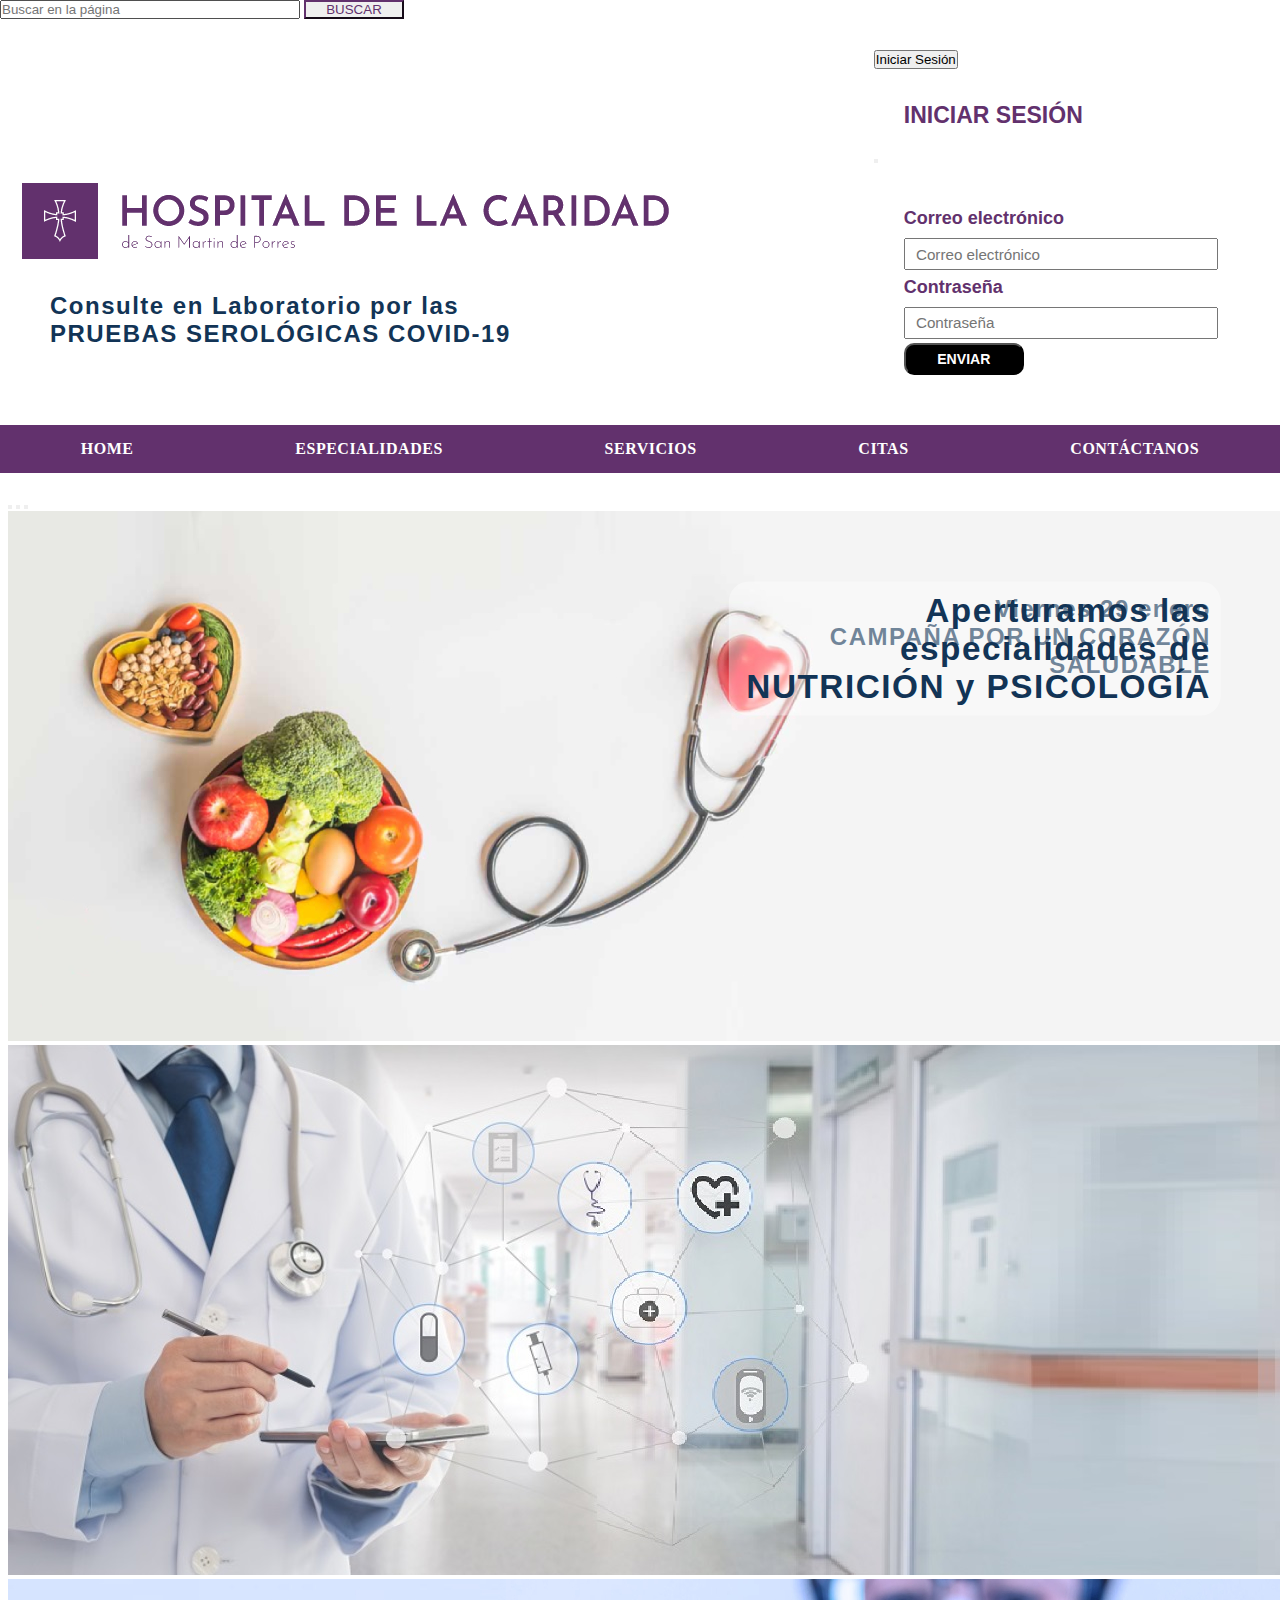
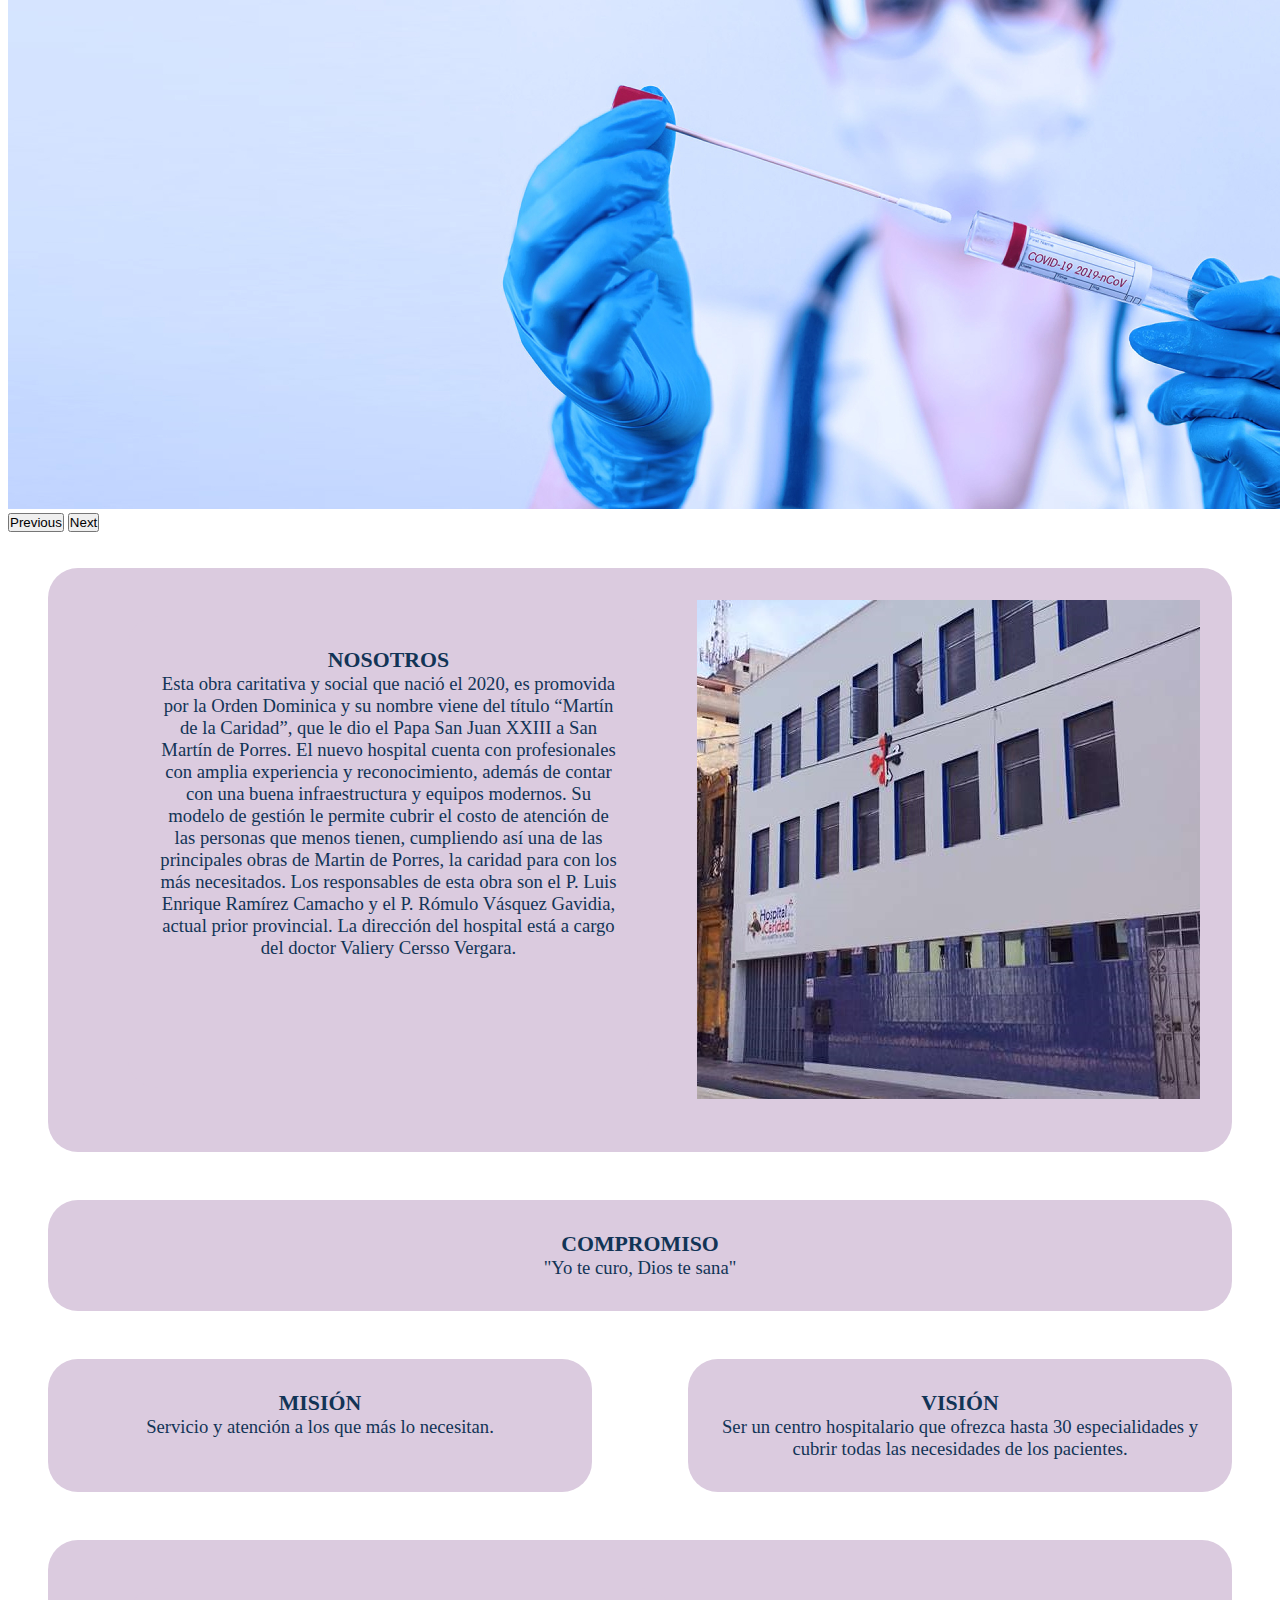
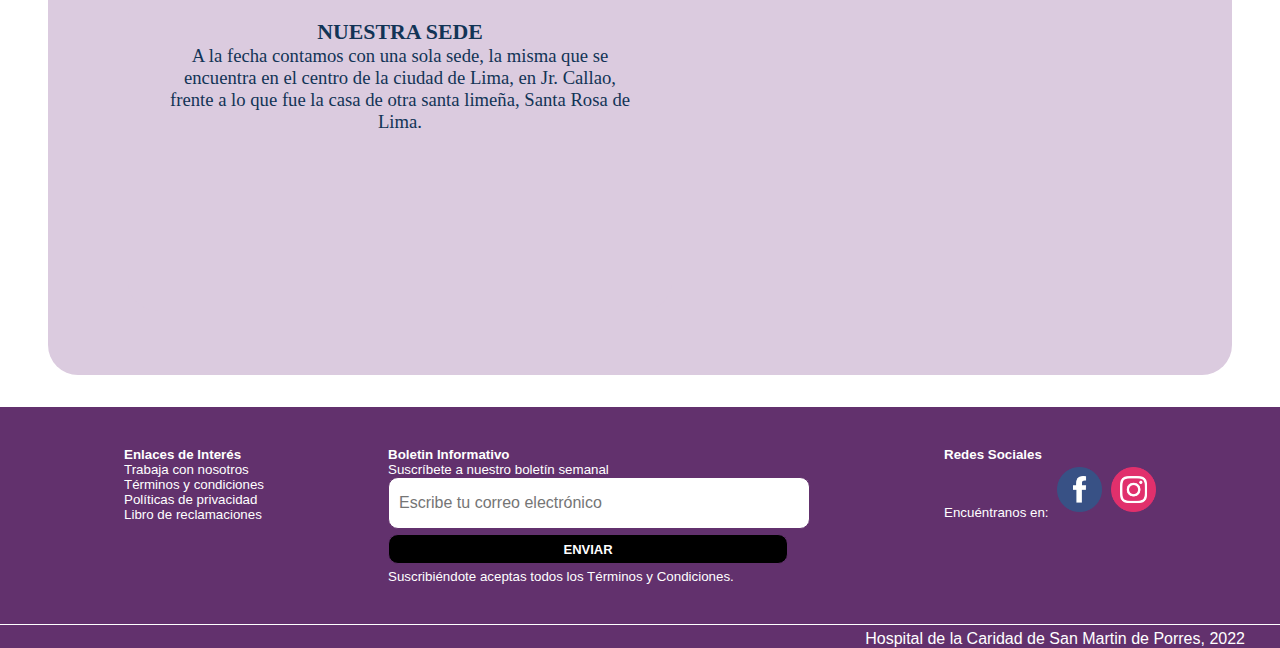
<file: index.html>
<!DOCTYPE html>
<html lang="es">
    <head>
        <meta charset="UTF-8">
        <meta http-equiv="X-UA-Compatible" content="IE=edge">
        <meta name="viewport" content="width=device-width, initial-scale=1.0">
        <!--Descripción del site-->
        <meta name="description" content="Hospital de la Caridad de San Martín de Porres es una institución de salud que ofrece campañas de salud y atenciones médicas gratuitas para los pacientes más necesitados.">
        <!--Keywords-->
        <meta name="keywords" content="hospital de la caridad, hospital de la caridad de san martin de porres, hospital de san martin de porres, hospital de la caridad">
        <!--Favicon-->
        <link rel="shortcut icon" href="./imagenes/favicon-hospital-de-la-caridad.png">
        <!--CSS boostrap-->
        <link href="https://cdn.jsdelivr.net/npm/bootstrap@5.1.3/dist/css/bootstrap.min.css" rel="stylesheet" integrity="sha384-1BmE4kWBq78iYhFldvKuhfTAU6auU8tT94WrHftjDbrCEXSU1oBoqyl2QvZ6jIW3" crossorigin="anonymous">
        <!--Mi CSS-->
        <link rel="stylesheet" href="./css/estilos.css">
        <!--Titulo de la página-->
        <title> Hospital de la Caridad </title>
    </head>
    
    <body>
        <!--Navbar Buscador-->
        <nav class="navbar navbar-light bg-light">
            <div class="container-fluid">
                <a class="navbar-brand"></a>
                <form class="d-flex">
                    <input class="form-control me-2" type="search" placeholder="Buscar en la página" aria-label="Search">
                    <button class="btn btn-outline-success" type="submit"> BUSCAR </button>
                </form>
            </div>
        </nav>
        <!--Contenedor de Logo e Inicio de sesión-->
        <div class="gridContainer">
            <div class="gridItem box2">
                <a href="./index.html">
                <img src="./imagenes/logo-hospital-de-la-caridad.png" alt="logo e isotipo de Hospital de la Caridad de San Martín de Porres">
                </a>
            </div>
            <div class="gridItem box3">
            <!--Contenedor de botón de INICIAR SESION-->
            <div class="containerBodyCuenta">
                <button class="btn btn-secondary" type="button" data-bs-toggle="offcanvas" data-bs-target="#offcanvasRight" aria-controls="offcanvasRight">Iniciar Sesión</button>
                    <div class="offcanvas offcanvas-end" tabindex="-1" id="offcanvasRight" aria-labelledby="offcanvasRightLabel">
                    <div class="offcanvas-header">
                    <h5 class="tituloInicioSesion" id="offcanvasRightLabel">INICIAR SESIÓN</h5>
                    <button type="button" class="btn-close text-reset" data-bs-dismiss="offcanvas" aria-label="Close"></button>
                    </div>
                    <div class="offcanvas-body">
                        <!--FORMULARIO al clickear INICIAR SESION-->
                        <div class="contenedorFormulario">
                            <!--espacio para ingresar correo electrónico-->
                            <form method="post"> 
                                <h2 class="formularioSesionSubtitulo">Correo electrónico</h2>
                                <input class="formularioSesionSubtitulo1" type="email" placeholder="Correo electrónico" name="email"></p>
                            </form>
                            <!--espacio para ingresar contraseña-->
                            <form method="post"> 
                                <h2 class="formularioSesionSubtitulo">Contraseña</h2>
                                <input class="formularioSesionSubtitulo1" type="password" placeholder="Contraseña" name="password"></p>
                            </form>
                            <!--botón de ENVIAR-->
                            <form method="post"> 
                                <input class="formularioEnviar" type="submit" value="ENVIAR">
                            </form>
                        </div>
                        <!--FIN DE FORMULARIO-->
                    </div>
                    </div>
            </div>
            </div>
        </div> 
        <!--Navbar enlaces internos del website-->
        <section>
            <input type="checkbox" id="btn-menu">
            <label for="btn-menu"> <img src="./iconos/hamburguesa-icon.png" alt="ícono menú hamburguesa desplegable"> </label>
            <nav class="menu">
                <ul>
                    <li><a href="./index.html">  HOME  </a></li>
                    <li><a href="./paginas/especialidad.html">  ESPECIALIDADES  </a></li>
                    <li><a href="./paginas/servicio.html">  SERVICIOS  </a></li>
                    <li><a href="./paginas/cita.html">  CITAS  </a></li>
                    <li><a href="./paginas/contacto.html">  CONTÁCTANOS  </a></li>
                </ul>
            </nav>
        </section>
        <!--Slider con imágenes de las campañas vigentes del hospital-->
        <div class="containerSlider">
            <div id="carouselExampleIndicators" class="carousel slide" data-bs-ride="carousel">
                <div class="carousel-indicators">
                    <button type="button" data-bs-target="#carouselExampleIndicators" data-bs-slide-to="0" class="active" aria-current="true" aria-label="Slide 1"></button>
                    <button type="button" data-bs-target="#carouselExampleIndicators" data-bs-slide-to="1" aria-label="Slide 2"></button>
                    <button type="button" data-bs-target="#carouselExampleIndicators" data-bs-slide-to="2" aria-label="Slide 3"></button>
                </div>
                <div class="carousel-inner">
                    <div class="carousel-item active"> <h2> Viernes 29 enero <br/> CAMPAÑA POR UN CORAZÓN SALUDABLE  </h2>
                        <img src="./imagenes/campanaNutricion.jpg" class="d-block w-100" alt="frutas y vegetales asociados a salud">
                    </div>
                    <div class="carousel-item"><h2 class="carouselRight"> Aperturamos las especialidades de NUTRICIÓN y PSICOLOGÍA </h2>
                        <img src="./imagenes/especialidadesMedicas1.jpg" class="d-block w-100" alt="doctor con dispositivo">
                    </div>
                    <div class="carousel-item"><h2 class="carouselLeft"> Consulte en Laboratorio por las PRUEBAS SEROLÓGICAS COVID-19 </h2>
                        <img src="./imagenes/testCovid.jpg" class="d-block w-100" alt="enfermera mostrando una prueba serológica">
                    </div>
                </div>
            <button class="carousel-control-prev" type="button" data-bs-target="#carouselExampleIndicators" data-bs-slide="prev">
                <span class="carousel-control-prev-icon" aria-hidden="true"></span>
                <span class="visually-hidden">Previous</span>
            </button>
            <button class="carousel-control-next" type="button" data-bs-target="#carouselExampleIndicators" data-bs-slide="next">
                <span class="carousel-control-next-icon" aria-hidden="true"></span>
                <span class="visually-hidden">Next</span>
            </button>
            </div>
        </div>
        <!--Contenedor Contenido Página Principal-->
        <div class="contenedorFlex">
            <div class="item">
                <div class="contenedorFlex2">
                <div class="item"> 
                <h3> NOSOTROS </h3>
                <p> Esta obra caritativa y social que nació el 2020, es promovida por la Orden Dominica y su nombre viene del título “Martín de la Caridad”, que le dio el Papa San Juan XXIII a San Martín de Porres. El nuevo hospital cuenta con profesionales con amplia experiencia y reconocimiento, además de contar con una buena infraestructura y equipos modernos. Su modelo de gestión le permite cubrir el costo de atención de las personas que menos tienen, cumpliendo así una de las principales obras de Martin de Porres, la caridad para con los más necesitados. Los responsables de esta obra son el P. Luis Enrique Ramírez Camacho y el P. Rómulo Vásquez Gavidia, actual prior provincial. La dirección del hospital está a cargo del doctor Valiery Cersso Vergara.</p>
                </div>
                <div class="item2"> 
                <img src="./imagenes/hospital-de-la-caridad-fachada.jpg" alt="Fachada o ingreso principal Hospital de la Caridad">
                </div>
                </div>
            </div>
        </div>
        <div class="contenedorFlex">
            <div class="item">
                <h3> COMPROMISO </h3>
                <p> "Yo te curo, Dios te sana" </p>
            </div>
        </div>
        <div class="contenedorFlex">
            <div class="item"> 
                <h3> MISIÓN </h3>
                <p> Servicio y atención a los que más lo necesitan.</p>
            </div>
            <div class="item"> 
                <h3> VISIÓN </h3>
                <p> Ser un centro hospitalario que ofrezca hasta 30 especialidades y cubrir todas las necesidades de los pacientes. </p>
            </div>
        </div>
        <div class="contenedorFlex">
            <div class="item"> 
                <div class="contenedorFlex2">
                <div class="item"> 
                <h3> NUESTRA SEDE </h3>
                <p> A la fecha contamos con una sola sede, la misma que se encuentra en el centro de la ciudad de Lima, en Jr. Callao, frente a lo que fue la casa de otra santa limeña, Santa Rosa de Lima. </p>
                </div>
                <div class="item2"> 
                <iframe src="https://www.google.com/maps/embed?pb=!1m14!1m8!1m3!1d15608.017810045114!2d-77.0361134!3d-12.0432141!3m2!1i1024!2i768!4f13.1!3m3!1m2!1s0x0%3A0xa2acec83c306f930!2sHOSPITAL%20DE%20LA%20CARIDAD%20DE%20SAN%20MARTIN%20DE%20PORRES!5e0!3m2!1ses!2spe!4v1636747052953!5m2!1ses!2spe" width="500" height="350" style="border:0;" allowfullscreen="" loading="lazy">
                </iframe>
                </div>
                </div>
            </div>
        </div>
    
        <!--Footer de Página-->
        <footer>
            <div class="contenedorFooter">
                <div class="itemFooter1">
                    <h4> Enlaces de Interés </h4>
                    <ul>
                        <li> Trabaja con nosotros </li>
                        <li> Términos y condiciones </li>
                        <li> Políticas de privacidad </li>
                        <li> Libro de reclamaciones </li>
                    </ul>
                </div>                                       
                <div class="itemFooter2">
                    <h4>Boletin Informativo</h4>
                    <p class="textFooterBoletin">Suscríbete a nuestro boletín semanal</p>
                    <!--espacio para ingresar el correo electrónico-->
                    <div class="contenedorSuscripcion">
                    <form action="#" method="post">
                        <input class="sendEmail" type="email" placeholder="Escribe tu correo electrónico" name="email">
                        <!--Botón de ENVIAR-->
                        <input class="parte2Submit" type="submit" value="ENVIAR">
                    </form>
                    </div>
                    <p class="textoCondicionSuscrip"> Suscribiéndote aceptas todos los Términos y Condiciones. </p>
                </div>
                <div class="itemFooter3">
                    <h4> Redes Sociales</h4>
                    <p> Encuéntranos en: 
                    <a href="https://www.facebook.com/HCSMPop/"><img class="footerImageRedes" src="./iconos/facebook-icon.png" alt="logo red social facebook"></a>
                    <a href="https://www.instagram.com/explore/locations/124790134807522/museo-casa-de-san-martin-de-porres/"><img class="footerImageRedes" src="./iconos/instagram-icon.png" alt="logo red social instagram"></a>
                    </p>
                </div>
            </div>
            <div class="contenedorFooter1">
                <div class="itemFooter4">
                    <p class="parte4texto"> Hospital de la Caridad de San Martin de Porres, 2022 </p>
                </div>
            </div>
        </footer>
    
        <!--JAVA Bootstrap-->
        <script src="https://cdn.jsdelivr.net/npm/bootstrap@5.1.3/dist/js/bootstrap.bundle.min.js" integrity="sha384-ka7Sk0Gln4gmtz2MlQnikT1wXgYsOg+OMhuP+IlRH9sENBO0LRn5q+8nbTov4+1p" crossorigin="anonymous"></script>
    
    </body>
    </html>
</file>
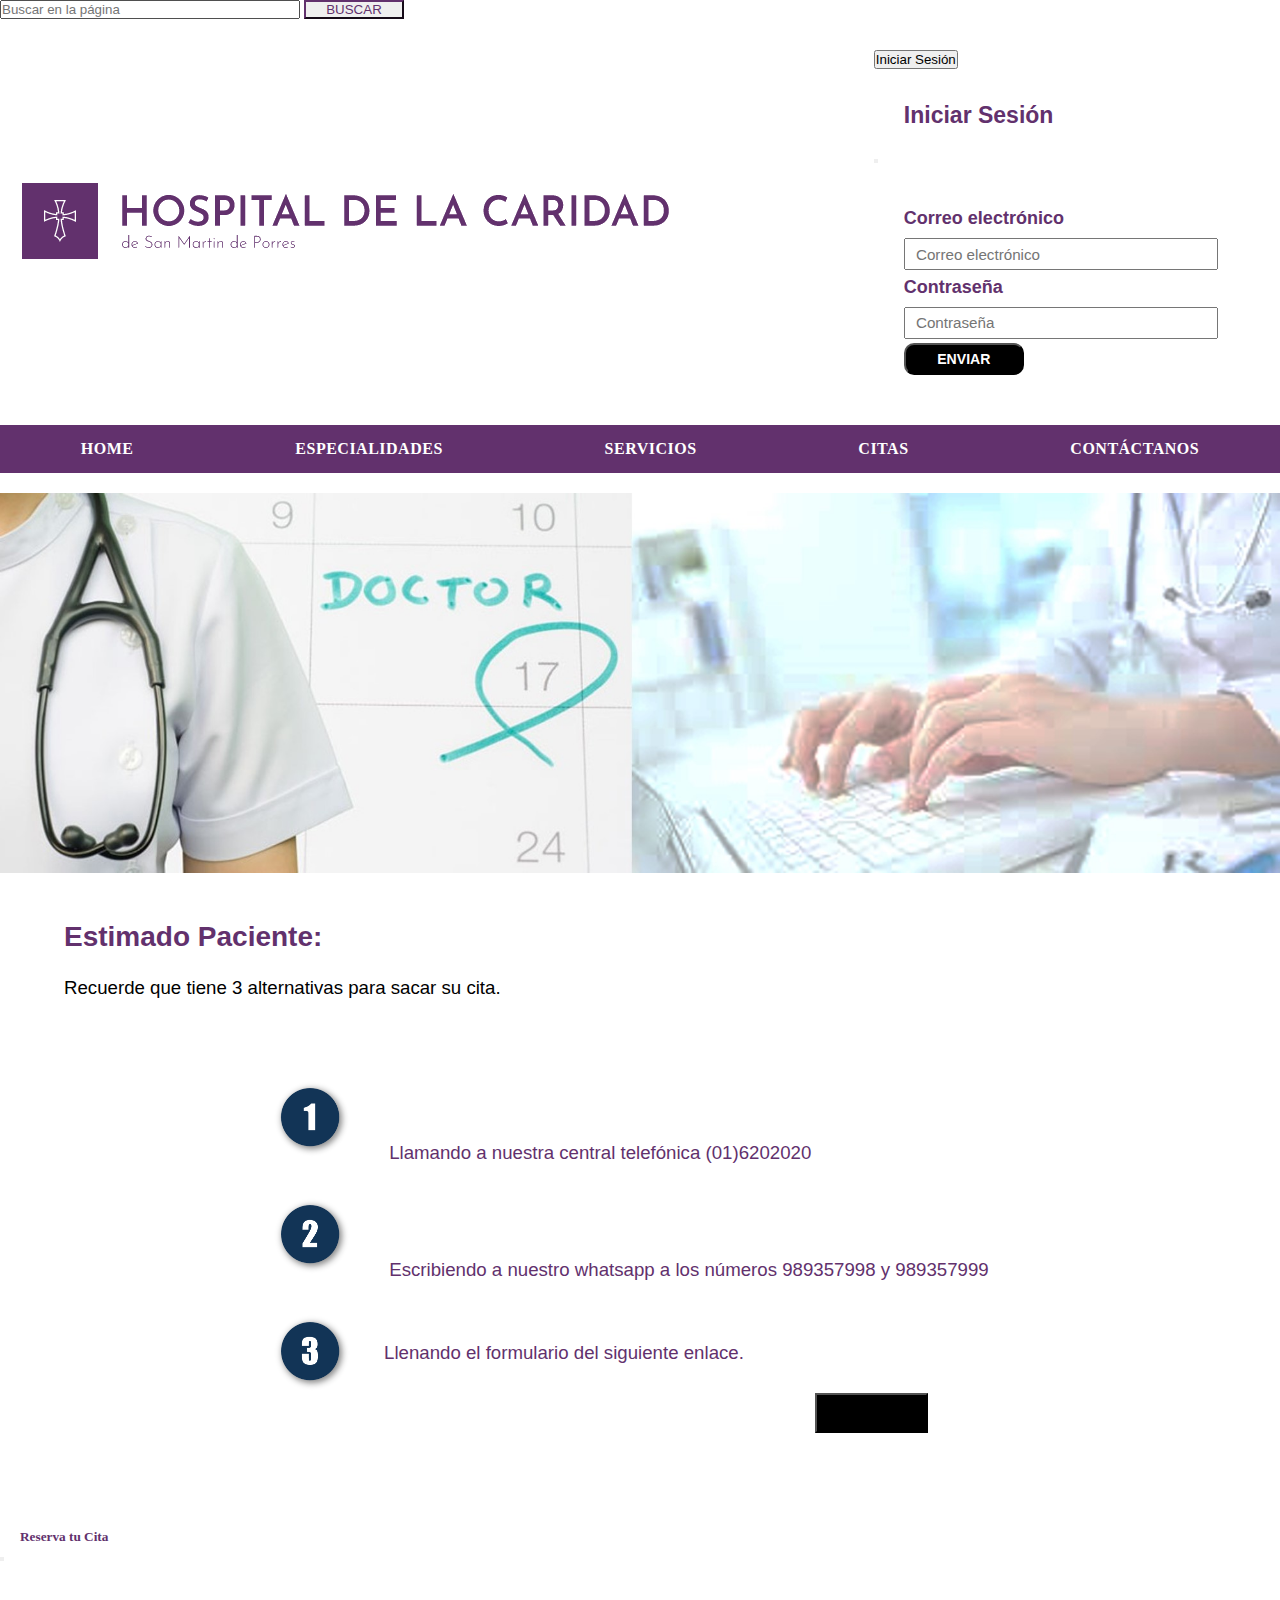
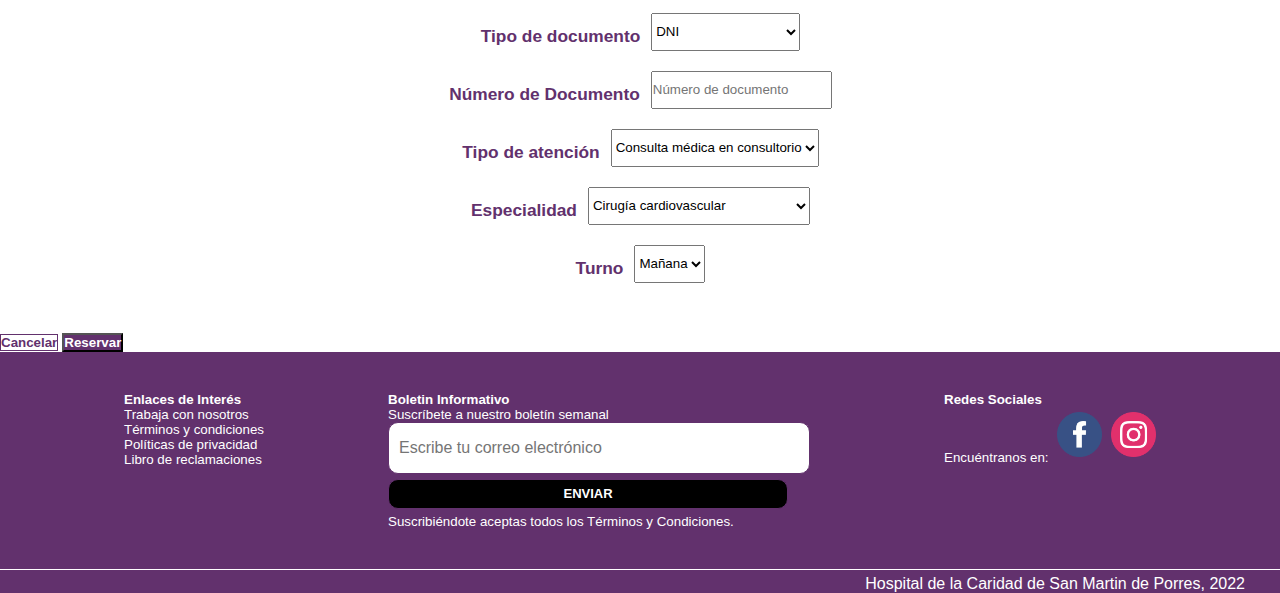
<file: paginas/cita.html>
<!DOCTYPE html>
<html lang="es">
<head>
    <meta charset="UTF-8">
    <meta http-equiv="X-UA-Compatible" content="IE=edge">
    <meta name="viewport" content="width=device-width, initial-scale=1.0">
    <!--Descripción del site-->
    <meta name="description" content="Hospital de la Caridad de San Martín de Porres es una institución de salud que ofrece campañas de salud y atenciones médicas gratuitas para los pacientes más necesitados.">
    <!--Keywords-->
    <meta name="keywords" content="hospital de la caridad, hospital de la caridad de san martin de porres, hospital de san martin de porres, hospital de la caridad">
    <!--Favicon-->
    <link rel="shortcut icon" href="../imagenes/favicon-hospital-de-la-caridad.png">
    <!--CSS boostrap-->
    <link href="https://cdn.jsdelivr.net/npm/bootstrap@5.1.3/dist/css/bootstrap.min.css" rel="stylesheet" integrity="sha384-1BmE4kWBq78iYhFldvKuhfTAU6auU8tT94WrHftjDbrCEXSU1oBoqyl2QvZ6jIW3" crossorigin="anonymous">
    <!--Mi CSS-->
    <link rel="stylesheet" href="../css/estilos.css">
    <!--Titulo de la página-->
    <title> Reserva tu Cita </title>
</head>

<body>
    <!--Navbar Buscador-->
    <nav class="navbar navbar-light bg-light">
        <div class="container-fluid">
            <a class="navbar-brand"></a>
            <form class="d-flex">
                <input class="form-control me-2" type="search" placeholder="Buscar en la página" aria-label="Search">
                <button class="btn btn-outline-success" type="submit"> BUSCAR </button>
            </form>
        </div>
    </nav>
    <!--Contenedor de Logo e Inicio de sesión-->
    <div class="gridContainer">
        <div class="gridItem box2">
            <a href="../index.html">
            <img src="../imagenes/logo-hospital-de-la-caridad.png" alt="logo e isotipo de Hospital de la Caridad de San Martín de Porres">
            </a>
        </div>
        <div class="gridItem box3">
        <!--Contenedor de botón de INICIAR SESION-->
        <div class="containerBodyCuenta">
            <button class="btn btn-secondary" type="button" data-bs-toggle="offcanvas" data-bs-target="#offcanvasRight" aria-controls="offcanvasRight">Iniciar Sesión</button>
                <div class="offcanvas offcanvas-end" tabindex="-1" id="offcanvasRight" aria-labelledby="offcanvasRightLabel">
                <div class="offcanvas-header">
                <h5 class="tituloInicioSesion" id="offcanvasRightLabel">Iniciar Sesión</h5>
                <button type="button" class="btn-close text-reset" data-bs-dismiss="offcanvas" aria-label="Close"></button>
                </div>
                <div class="offcanvas-body">
                    <!--FORMULARIO al clickear INICIAR SESION-->
                    <div class="contenedorFormulario">
                        <!--espacio para ingresar correo electrónico-->
                        <form method="post"> 
                            <h2 class="formularioSesionSubtitulo">Correo electrónico</h2>
                            <input class="formularioSesionSubtitulo1" type="email" placeholder="Correo electrónico" name="email"></p>
                        </form>
                        <!--espacio para ingresar contraseña-->
                        <form method="post"> 
                            <h2 class="formularioSesionSubtitulo">Contraseña</h2>
                            <input class="formularioSesionSubtitulo1" type="password" placeholder="Contraseña" name="password"></p>
                        </form>
                        <!--botón de ENVIAR-->
                        <form method="post"> 
                            <input class="formularioEnviar" type="submit" value="ENVIAR">
                        </form>
                    </div>
                    <!--FIN DE FORMULARIO-->
                </div>
                </div>
        </div>
        </div>
    </div> 
    <!--Navbar enlaces internos del website-->
    <section>
        <input type="checkbox" id="btn-menu">
        <label for="btn-menu"> <img src="../iconos/hamburguesa-icon.png" alt="ícono menú hamburguesa desplegable"> </label>
        <nav class="menu">
            <ul>
                <li><a href="../index.html">  HOME  </a></li>
                <li><a href="../paginas/especialidad.html">  ESPECIALIDADES  </a></li>
                <li><a href="../paginas/servicio.html">  SERVICIOS  </a></li>
                <li><a href="../paginas/cita.html">  CITAS  </a></li>
                <li><a href="../paginas/contacto.html">  CONTÁCTANOS  </a></li>
            </ul>
        </nav>
    </section>
    <!--Imágenes que describen el propósito de la página-->
    <section class="cabeceraImage">
      <img src="../imagenes/reserva-cita.jpg" alt="doctor al lado de un calendario y persona tipeando">
    </section>

    <!--Solo título de la pagina para que el usuario no se pierda-->
    <section class="descripcionReservaCita">
        <h2> Estimado Paciente: </h2>
        <p><p class="parrafo">
          Recuerde que tiene 3 alternativas para sacar su cita.</p>
          <ul>
            <li class="textoReserva"> <img src="../iconos/n1.png" alt="ícono circular con el número uno"> Llamando a nuestra central telefónica (01)6202020</li>
            <li class="textoReserva"> <img src="../iconos/n2.png" alt="ícono circular con el número uno"> Escribiendo a nuestro whatsapp a los números 989357998 y 989357999</li>
            <li class="textoReserva1"> 
                <img src="../iconos/n3.png" alt="ícono circular con el número uno"> <p>Llenando el formulario del siguiente enlace.</p>
                <!--POP UP - Modal-->
                <!-- Button trigger modal -->
                <section class="btn-reserva">
                <button type="button" class="btn btn-secondary" data-bs-toggle="modal" data-bs-target="#staticBackdrop">
                RESERVAR AQUÍ
                </button>
                </section>
            </li>
          </ul>
        </p>
    </section>

      <!-- Modal -->
      <div class="modal fade" id="staticBackdrop" data-bs-backdrop="static" data-bs-keyboard="false" tabindex="-1" aria-labelledby="staticBackdropLabel" aria-hidden="true">
        <div class="modal-dialog">
          <div class="modal-content">
            <div class="modal-header">
              <h5 class="modal-title" id="staticBackdropLabel">Reserva tu Cita</h5>
              <button type="button" class="btn-close" data-bs-dismiss="modal" aria-label="Close"></button>
            </div>
            <div class="modal-body">
              <!--Inicio Formulario-->
              <div class="contenedorGeneral">
                <div class="contenedorFormularioCitas">
                    <form method="post"> <!--espacio para identificar tipo de documento de identidad-->
                        <h2 class="formularioCitasSubtitulo">Tipo de documento</h2>
                        <select class="formularioCita" name="Tipo de Documento">
                        <option value="dni"> DNI </option>
                        <option value="carnet"> Carnet de Extranjería </option>
                        <option value="pasaporte"> Pasaporte </option>
                        <option value="ruc"> RUC </option>
                        </select>
                    </form>
            
                    <form method="post"> <!--espacio para ingresar dovumento de identidad-->
                        <h2 class="formularioCitasSubtitulo">Número de Documento</h2>
                        <input class="formularioCita" type="number" placeholder="Número de documento" name="dni" minlength="8" maxlength="12"><br>
                    </form>
            
                    <form method="post"> <!--espacio para seleccionar tipo de atención médica-->
                        <h2 class="formularioCitasSubtitulo">Tipo de atención</h2>
                        <select class="formularioCita" name="Tipo de atención">
                        <option value="presencial"> Consulta médica en consultorio </option>
                        <option value="online"> Consulta médica virtual </option>
                        <option value="vacunas"> Vacuna Influenza </option>
                        <option value="pruebacovid"> Pruebas COVID en sede </option>
                        <option value="pruebadomicilio"> Prueba COVID a domicilio </option>
                        </select>
                    </form>
            
                    <form method="post"> <!--espacio para seleccionar especialidad-->
                        <h2 class="formularioCitasSubtitulo">Especialidad</h2>
                        <select class="formularioCita" name="Especialidad">
                        <option value="cirugiacardio"> Cirugía cardiovascular </option>
                        <option value="dermatologia"> Dermatología </option>
                        <option value="gastro"> Gastroenterología </option>
                        <option value="medicina"> Medicina general </option>
                        <option value="medicinafisica"> Medicina física y de rehabilitación </option>
                        <option value="nutricion"> Nutrición </option>
                        <option value="odontologia"> Odontología </option>
                        <option value="psicologia"> Psicología </option>
                        </select>
                    </form>
            
                    <form method="post"> <!--espacio para seleccionar turno de atención-->
                        <h2 class="formularioCitasSubtitulo">Turno</h2>
                        <select class="formularioCita" name="Especialidad" name="Turno de atención">
                        <option value="time"> Mañana </option>
                        <option value="time"> Tarde </option>
                        </select>
                    </form>
                </div>
            </div>
            
              <!--Fin Formulario-->
            </div>
            <div class="modal-footer">
              <button type="button" class="btn btn-cancelar" data-bs-dismiss="modal"> Cancelar </button>
              <button type="button" class="btn btn-reserva-int"> Reservar </button>
            </div>
          </div>
        </div>
      </div>
      </div>
      
      <!--Fin POP UP - Modal-->
      

  <!--Footer de Página-->
  <footer>
    <div class="contenedorFooter">
        <div class="itemFooter1">
            <h4> Enlaces de Interés </h4>
            <ul>
                <li> Trabaja con nosotros </li>
                <li> Términos y condiciones </li>
                <li> Políticas de privacidad </li>
                <li> Libro de reclamaciones </li>
            </ul>
        </div>                                       
        <div class="itemFooter2">
            <h4>Boletin Informativo</h4>
            <p class="textFooterBoletin">Suscríbete a nuestro boletín semanal</p>
            <!--espacio para ingresar el correo electrónico-->
            <div class="contenedorSuscripcion">
            <form action="#" method="post">
                <input class="sendEmail" type="email" placeholder="Escribe tu correo electrónico" name="email">
                <!--Botón de ENVIAR-->
                <input class="parte2Submit" type="submit" value="ENVIAR">
            </form>
            </div>
            <p class="textoCondicionSuscrip"> Suscribiéndote aceptas todos los Términos y Condiciones. </p>
        </div>
        <div class="itemFooter3">
            <h4> Redes Sociales</h4>
            <p> Encuéntranos en: 
            <a href="https://www.facebook.com/HCSMPop/"><img class="footerImageRedes" src="../iconos/facebook-icon.png" alt="logo red social facebook"></a>
            <a href="https://www.instagram.com/explore/locations/124790134807522/museo-casa-de-san-martin-de-porres/"><img class="footerImageRedes" src="../iconos/instagram-icon.png" alt="logo red social instagram"></a>
            </p>
        </div>
    </div>
    <div class="contenedorFooter1">
        <div class="itemFooter4">
            <p class="parte4texto"> Hospital de la Caridad de San Martin de Porres, 2022 </p>
        </div>
    </div>
</footer>

<!--JAVA Bootstrap-->
<script src="https://cdn.jsdelivr.net/npm/bootstrap@5.1.3/dist/js/bootstrap.bundle.min.js" integrity="sha384-ka7Sk0Gln4gmtz2MlQnikT1wXgYsOg+OMhuP+IlRH9sENBO0LRn5q+8nbTov4+1p" crossorigin="anonymous"></script>

</body>
</html>
</file>
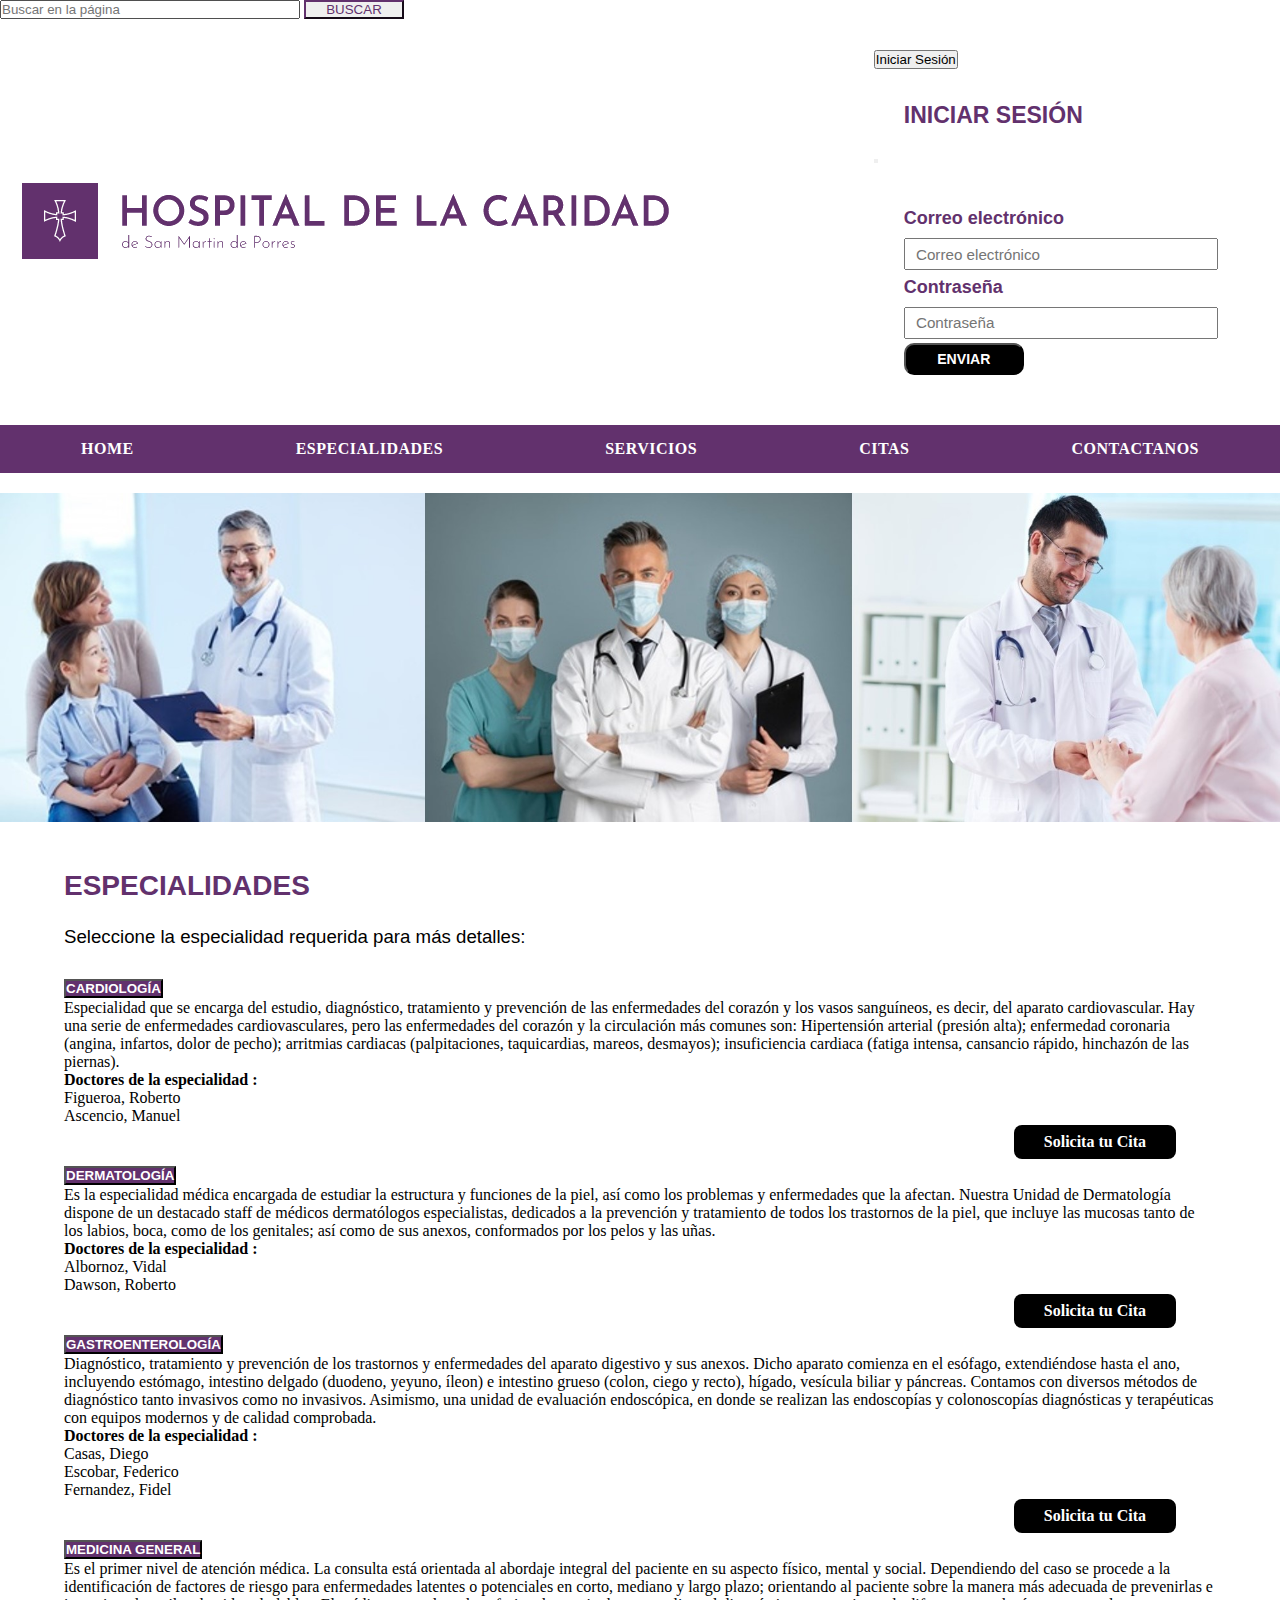
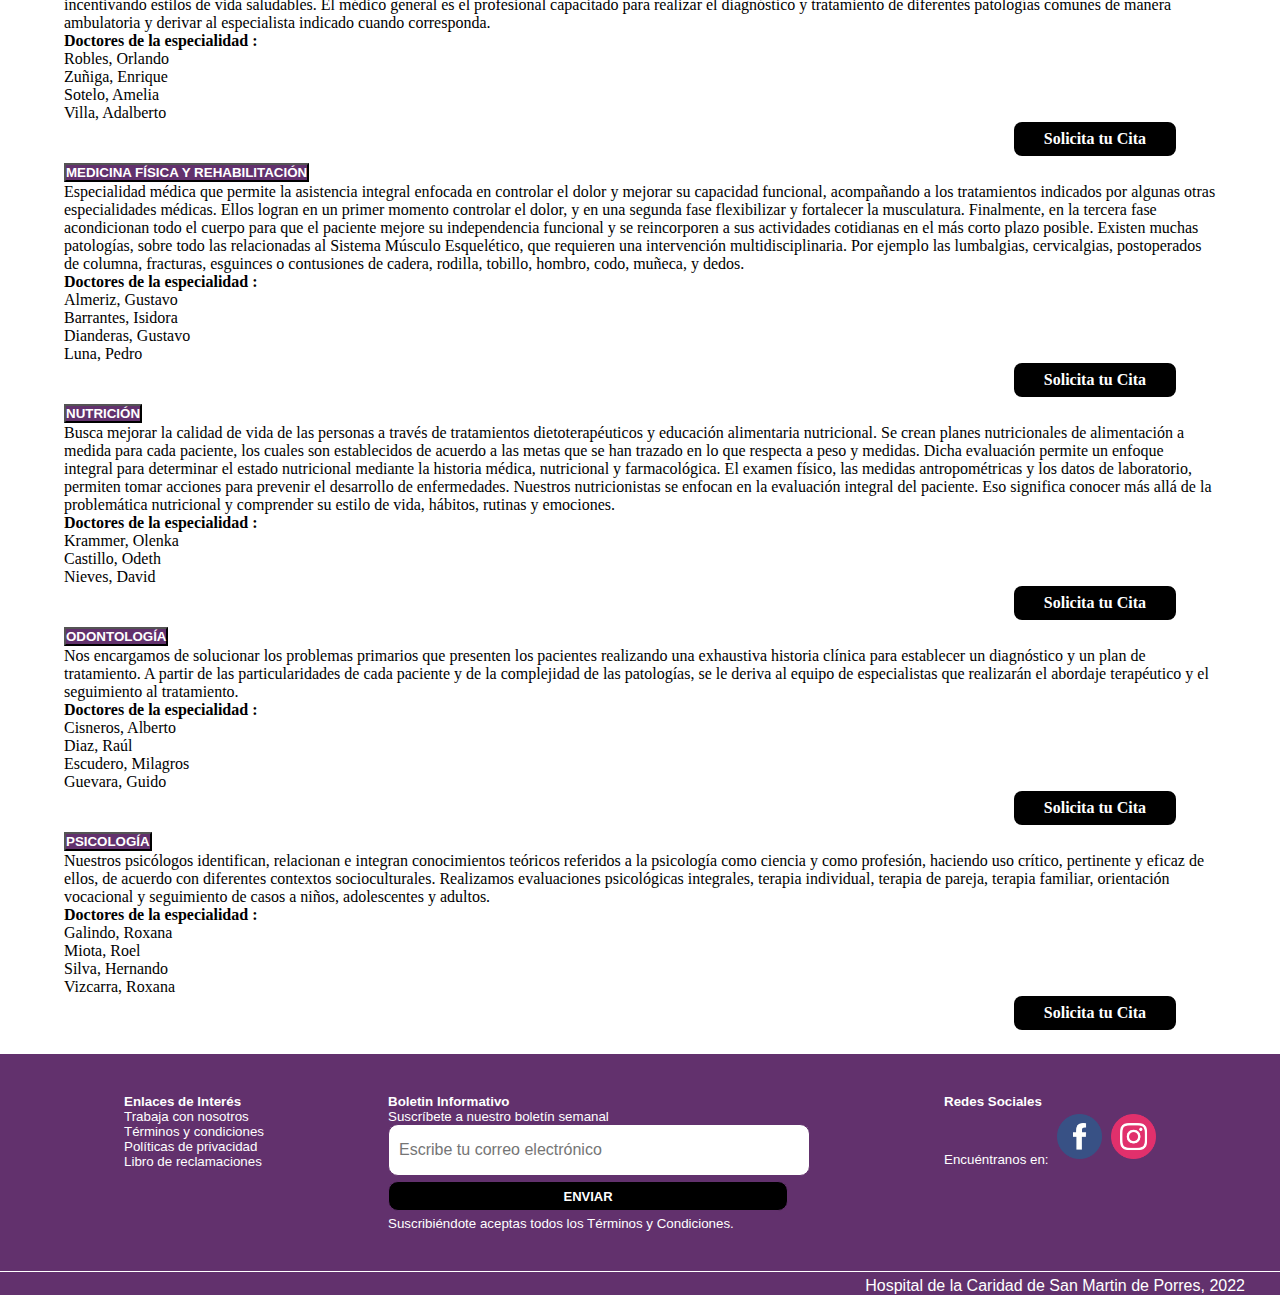
<file: paginas/especialidad.html>
<!DOCTYPE html>
<html lang="es">
<head>
    <meta charset="UTF-8">
    <meta http-equiv="X-UA-Compatible" content="IE=edge">
    <meta name="viewport" content="width=device-width, initial-scale=1.0">
    <!--Descripción del site-->
    <meta name="description" content="Hospital de la Caridad de San Martín de Porres es una institución de salud que ofrece campañas de salud y atenciones médicas gratuitas para los pacientes más necesitados.">
    <!--Keywords-->
    <meta name="keywords" content="hospital de la caridad, hospital de la caridad de san martin de porres, hospital de san martin de porres, hospital de la caridad">
    <!--Favicon-->
    <link rel="shortcut icon" href="../imagenes/favicon-hospital-de-la-caridad.png">
    <!--CSS boostrap-->
    <link href="https://cdn.jsdelivr.net/npm/bootstrap@5.1.3/dist/css/bootstrap.min.css" rel="stylesheet" integrity="sha384-1BmE4kWBq78iYhFldvKuhfTAU6auU8tT94WrHftjDbrCEXSU1oBoqyl2QvZ6jIW3" crossorigin="anonymous">
    <!--Mi CSS-->
    <link rel="stylesheet" href="../css/estilos.css">
    <!--Titulo de la página-->
    <title> Especialidades </title>
</head>

<body>
    <!--Navbar Buscador-->
    <nav class="navbar navbar-light bg-light">
        <div class="container-fluid">
            <a class="navbar-brand"></a>
            <form class="d-flex">
                <input class="form-control me-2" type="search" placeholder="Buscar en la página" aria-label="Search">
                <button class="btn btn-outline-success" type="submit"> BUSCAR </button>
            </form>
        </div>
    </nav>
    <!--Contenedor de Logo e Inicio de sesión-->
    <div class="gridContainer">
        <div class="gridItem box2">
            <a href="../index.html">
            <img src="../imagenes/logo-hospital-de-la-caridad.png" alt="logo e isotipo de Hospital de la Caridad de San Martín de Porres">
            </a>
        </div>
        <div class="gridItem box3">
        <!--Contenedor de botón de INICIAR SESION-->
        <div class="containerBodyCuenta">
            <button class="btn btn-secondary" type="button" data-bs-toggle="offcanvas" data-bs-target="#offcanvasRight" aria-controls="offcanvasRight">Iniciar Sesión</button>
                <div class="offcanvas offcanvas-end" tabindex="-1" id="offcanvasRight" aria-labelledby="offcanvasRightLabel">
                <div class="offcanvas-header">
                <h5 class="tituloInicioSesion" id="offcanvasRightLabel">INICIAR SESIÓN</h5>
                <button type="button" class="btn-close text-reset" data-bs-dismiss="offcanvas" aria-label="Close"></button>
                </div>
                <div class="offcanvas-body">
                    <!--FORMULARIO al clickear INICIAR SESION-->
                    <div class="contenedorFormulario">
                        <!--espacio para ingresar correo electrónico-->
                        <form method="post"> 
                            <h2 class="formularioSesionSubtitulo">Correo electrónico</h2>
                            <input class="formularioSesionSubtitulo1" type="email" placeholder="Correo electrónico" name="email"></p>
                        </form>
                        <!--espacio para ingresar contraseña-->
                        <form method="post"> 
                            <h2 class="formularioSesionSubtitulo">Contraseña</h2>
                            <input class="formularioSesionSubtitulo1" type="password" placeholder="Contraseña" name="password"></p>
                        </form>
                        <!--botón de ENVIAR-->
                        <form method="post"> 
                            <input class="formularioEnviar" type="submit" value="ENVIAR">
                        </form>
                    </div>
                    <!--FIN DE FORMULARIO-->
                </div>
                </div>
        </div>
        </div>
    </div> 
    <!--Navbar enlaces internos del website-->
    <section>
        <input type="checkbox" id="btn-menu">
        <label for="btn-menu"> <img src="../iconos/hamburguesa-icon.png" alt="ícono menú hamburguesa desplegable"> </label>
        <nav class="menu">
            <ul>
                <li><a href="../index.html">  HOME  </a></li>
                <li><a href="../paginas/especialidad.html">  ESPECIALIDADES  </a></li>
                <li><a href="../paginas/servicio.html">  SERVICIOS  </a></li>
                <li><a href="../paginas/cita.html">  CITAS  </a></li>
                <li><a href="../paginas/contacto.html">  CONTACTANOS  </a></li>
            </ul>
        </nav>
    </section>
    <!--Imágenes que describen el propósito de la página-->
    <section class="cabeceraImage">
      <img src="../imagenes/especialidades.jpg" alt="grupo de fotos de doctores">
  </section>
  <!--Solo título de la pagina para que el usuario no se pierda-->
  <section class="descripcionEspecialidad">
      <h2> ESPECIALIDADES </h2>
      <p>Seleccione la especialidad requerida para más detalles:</p>
  </section>
  <!--Lista de especialidades-->
  <div class="containerBody">
      <div class="accordion" id="accordionExample">
      <div class="accordion-item">
          <h2 class="accordion-header" id="headingOne">
          <button class="accordion-button" type="button" data-bs-toggle="collapse" data-bs-target="#collapseOne" aria-expanded="true" aria-controls="collapseOne">
              CARDIOLOGÍA
          </button>
          </h2>
          <div id="collapseOne" class="accordion-collapse collapse show" aria-labelledby="headingOne" data-bs-parent="#accordionExample">
          <div class="accordion-body">
              Especialidad que se encarga del estudio, diagnóstico, tratamiento y prevención de  las enfermedades del corazón y los vasos sanguíneos, es decir, del aparato cardiovascular. Hay una serie de enfermedades cardiovasculares, pero las enfermedades del corazón y la circulación más comunes son: Hipertensión arterial (presión alta); enfermedad coronaria (angina, infartos, dolor de pecho); arritmias cardiacas (palpitaciones, taquicardias, mareos, desmayos); insuficiencia cardiaca (fatiga intensa, cansancio rápido, hinchazón de las piernas).
              <p> Doctores de la especialidad : </p>
              <ul class="listaDoctores">
              <li>Figueroa, Roberto</li>
              <li>Ascencio, Manuel</li>
          </ul>
          <aside class="cita">
              <a href="../paginas/cita.html"> Solicita tu Cita </a>
          </aside>
  
          </div>
          </div>
      </div>
      <div class="accordion-item">
          <h2 class="accordion-header" id="headingTwo">
          <button class="accordion-button collapsed" type="button" data-bs-toggle="collapse" data-bs-target="#collapseTwo" aria-expanded="false" aria-controls="collapseTwo">
              DERMATOLOGÍA
          </button>
          </h2>
          <div id="collapseTwo" class="accordion-collapse collapse" aria-labelledby="headingTwo" data-bs-parent="#accordionExample">
          <div class="accordion-body">
              Es la especialidad médica encargada de estudiar la estructura y funciones de la piel, así como los problemas y enfermedades que la afectan. Nuestra Unidad de Dermatología dispone de un destacado staff de médicos dermatólogos especialistas, dedicados a la prevención y tratamiento de todos los trastornos de la piel, que incluye las mucosas tanto de los labios, boca, como de los genitales; así como de sus anexos, conformados por los pelos y las uñas.
              <p> Doctores de la especialidad : </p>
              <ul class="listaDoctores">
              <li>Albornoz, Vidal</li>
              <li>Dawson, Roberto</li>
              </ul>
              <aside class="cita">
                  <a href="../paginas/cita.html"> Solicita tu Cita </a>
              </aside>
          </div>
          </div>
      </div>
      <div class="accordion-item">
          <h2 class="accordion-header" id="headingThree">
          <button class="accordion-button collapsed" type="button" data-bs-toggle="collapse" data-bs-target="#collapseThree" aria-expanded="false" aria-controls="collapseThree">
              GASTROENTEROLOGÍA
          </button>
          </h2>
          <div id="collapseThree" class="accordion-collapse collapse" aria-labelledby="headingThree" data-bs-parent="#accordionExample">
          <div class="accordion-body">
              Diagnóstico, tratamiento y prevención de los trastornos y enfermedades del aparato digestivo y sus anexos. Dicho aparato comienza en el esófago, extendiéndose hasta el ano, incluyendo estómago, intestino delgado (duodeno, yeyuno, íleon) e intestino grueso (colon, ciego y recto), hígado, vesícula biliar y páncreas. Contamos con diversos métodos de diagnóstico tanto invasivos como no invasivos. Asimismo, una unidad de evaluación endoscópica, en donde se realizan las endoscopías y colonoscopías diagnósticas y terapéuticas con equipos modernos y de calidad comprobada.
              <p> Doctores de la especialidad : </p>
              <ul class="listaDoctores">
              <li>Casas, Diego</li>
              <li>Escobar, Federico</li>
              <li>Fernandez, Fidel</li>
              </ul>
              <aside class="cita">
                  <a href="../paginas/cita.html"> Solicita tu Cita </a>
              </aside>
          </div>
          </div>
      </div>
      <div class="accordion-item">
          <h2 class="accordion-header" id="headingFour">
          <button class="accordion-button collapsed" type="button" data-bs-toggle="collapse" data-bs-target="#collapseFour" aria-expanded="false" aria-controls="collapseFour">
              MEDICINA GENERAL
          </button>
          </h2>
          <div id="collapseFour" class="accordion-collapse collapse" aria-labelledby="headingFour" data-bs-parent="#accordionExample">
          <div class="accordion-body">
              Es el primer nivel de atención médica. La consulta está orientada al abordaje integral del paciente en su aspecto físico, mental y social. Dependiendo del caso se procede a la identificación de factores de riesgo para enfermedades latentes o potenciales en corto, mediano y largo plazo; orientando al paciente sobre la manera más adecuada de prevenirlas e incentivando estilos de vida saludables. El médico general es el profesional capacitado para realizar el diagnóstico y tratamiento de diferentes patologías comunes de manera ambulatoria y derivar al especialista indicado cuando corresponda.
              <p> Doctores de la especialidad : </p>
              <ul class="listaDoctores">
              <li>Robles, Orlando</li>
              <li>Zuñiga, Enrique</li>
              <li>Sotelo, Amelia</li>
              <li>Villa, Adalberto</li>
          </ul>
              <aside class="cita">
                  <a href="../paginas/cita.html"> Solicita tu Cita </a>
              </aside>
          </div>
          </div>
      </div>
      <div class="accordion-item">
          <h2 class="accordion-header" id="headingFive">
          <button class="accordion-button collapsed" type="button" data-bs-toggle="collapse" data-bs-target="#collapseFive" aria-expanded="false" aria-controls="collapseFive">
              MEDICINA FÍSICA Y REHABILITACIÓN
          </button>
          </h2>
          <div id="collapseFive" class="accordion-collapse collapse" aria-labelledby="headingFive" data-bs-parent="#accordionExample">
          <div class="accordion-body">
              Especialidad médica que permite la asistencia integral enfocada en controlar el dolor y mejorar su capacidad funcional, acompañando a los tratamientos indicados por algunas otras especialidades médicas. Ellos logran en un primer momento controlar el dolor, y en una segunda fase flexibilizar y fortalecer la musculatura. Finalmente, en la tercera fase acondicionan todo el cuerpo para que el paciente mejore su independencia funcional y se reincorporen a sus actividades cotidianas en el más corto plazo posible. Existen muchas patologías, sobre todo las relacionadas al Sistema Músculo Esquelético, que requieren una  intervención multidisciplinaria. Por ejemplo las lumbalgias, cervicalgias, postoperados de columna, fracturas, esguinces o   contusiones de cadera, rodilla, tobillo, hombro, codo, muñeca, y dedos.
              <p> Doctores de la especialidad : </p>
              <ul class="listaDoctores">
              <li>Almeriz, Gustavo</li>
              <li>Barrantes, Isidora</li>
              <li>Dianderas, Gustavo</li>
              <li>Luna, Pedro</li>
              </ul>
              <aside class="cita">
                  <a href="../paginas/cita.html"> Solicita tu Cita </a>
              </aside>
          </div>
          </div>
      </div>
      <div class="accordion-item">
          <h2 class="accordion-header" id="headingSix">
          <button class="accordion-button collapsed" type="button" data-bs-toggle="collapse" data-bs-target="#collapseSix" aria-expanded="false" aria-controls="collapseSix">
              NUTRICIÓN
          </button>
          </h2>
          <div id="collapseSix" class="accordion-collapse collapse" aria-labelledby="headingSix" data-bs-parent="#accordionExample">
          <div class="accordion-body">
              Busca mejorar la calidad de vida de las personas a través de tratamientos dietoterapéuticos y educación alimentaria nutricional. Se crean planes nutricionales de alimentación a medida para cada paciente, los cuales son establecidos de acuerdo a las metas que se han trazado en lo que respecta a peso y medidas. Dicha evaluación permite un enfoque integral para determinar el estado nutricional mediante la historia médica, nutricional y farmacológica. El examen físico, las medidas antropométricas y los datos de laboratorio, permiten tomar acciones para prevenir el desarrollo de enfermedades. Nuestros nutricionistas se enfocan en la evaluación integral del paciente. Eso significa conocer más allá de la problemática nutricional y comprender su estilo de vida, hábitos, rutinas y emociones. 
              <p> Doctores de la especialidad : </p>
              <ul class="listaDoctores">
              <li>Krammer, Olenka</li>
              <li>Castillo, Odeth</li>
              <li>Nieves, David</li>
          </ul>
              <aside class="cita">
                  <a href="../paginas/cita.html"> Solicita tu Cita </a>
              </aside>
          </div>
          </div>
      </div>
      <div class="accordion-item">
          <h2 class="accordion-header" id="headingSeven">
          <button class="accordion-button collapsed" type="button" data-bs-toggle="collapse" data-bs-target="#collapseSeven" aria-expanded="false" aria-controls="collapseSeven">
              ODONTOLOGÍA
          </button>
          </h2>
          <div id="collapseSeven" class="accordion-collapse collapse" aria-labelledby="headingSeven" data-bs-parent="#accordionExample">
          <div class="accordion-body">
              Nos encargamos de solucionar los problemas primarios que presenten los pacientes realizando una exhaustiva historia clínica para establecer un diagnóstico y un plan de tratamiento. A partir  de las particularidades de cada paciente y de la complejidad de las patologías, se le deriva al equipo de especialistas que realizarán el abordaje terapéutico y el seguimiento al tratamiento.
              <p> Doctores de la especialidad : </p>
              <ul class="listaDoctores">
              <li>Cisneros, Alberto</li>
              <li>Diaz, Raúl</li>
              <li>Escudero, Milagros</li>
              <li>Guevara, Guido</li>
          </ul>
              <aside class="cita">
                  <a href="../paginas/cita.html"> Solicita tu Cita </a>
              </aside>
          </div>
          </div>
      </div>
      <div class="accordion-item">
          <h2 class="accordion-header" id="headingEight">
          <button class="accordion-button collapsed" type="button" data-bs-toggle="collapse" data-bs-target="#collapseEight" aria-expanded="false" aria-controls="collapseEight">
              PSICOLOGÍA
          </button>
          </h2>
          <div id="collapseEight" class="accordion-collapse collapse" aria-labelledby="headingEight" data-bs-parent="#accordionExample">
          <div class="accordion-body">
              Nuestros psicólogos identifican, relacionan e integran conocimientos teóricos referidos a la psicología como ciencia y como profesión, haciendo uso crítico, pertinente y eficaz de ellos, de acuerdo con diferentes contextos socioculturales. Realizamos evaluaciones psicológicas integrales, terapia individual, terapia de pareja, terapia familiar,  orientación vocacional y seguimiento de casos a niños, adolescentes y adultos.
              <p> Doctores de la especialidad : </p>
              <ul class="listaDoctores">
              <li>Galindo, Roxana</li>
              <li>Miota, Roel</li>
              <li>Silva, Hernando</li>
              <li>Vizcarra, Roxana</li>
              </ul>
              <aside class="cita">
                  <a href="../paginas/cita.html"> Solicita tu Cita </a>
              </aside>
          </div>
          </div>
      </div>
      </div>
  
  </div>

  <!--Footer de Página-->
  <footer>
      <div class="contenedorFooter">
          <div class="itemFooter1">
              <h4> Enlaces de Interés </h4>
              <ul>
                  <li> Trabaja con nosotros </li>
                  <li> Términos y condiciones </li>
                  <li> Políticas de privacidad </li>
                  <li> Libro de reclamaciones </li>
              </ul>
          </div>                                       
          <div class="itemFooter2">
              <h4>Boletin Informativo</h4>
              <p class="textFooterBoletin">Suscríbete a nuestro boletín semanal</p>
              <!--espacio para ingresar el correo electrónico-->
              <div class="contenedorSuscripcion">
              <form action="#" method="post">
                  <input class="sendEmail" type="email" placeholder="Escribe tu correo electrónico" name="email">
                  <!--Botón de ENVIAR-->
                  <input class="parte2Submit" type="submit" value="ENVIAR">
              </form>
              </div>
              <p class="textoCondicionSuscrip"> Suscribiéndote aceptas todos los Términos y Condiciones. </p>
          </div>
          <div class="itemFooter3">
              <h4> Redes Sociales</h4>
              <p> Encuéntranos en: 
              <a href="https://www.facebook.com/HCSMPop/"><img class="footerImageRedes" src="../iconos/facebook-icon.png" alt="logo red social facebook"></a>
              <a href="https://www.instagram.com/explore/locations/124790134807522/museo-casa-de-san-martin-de-porres/"><img class="footerImageRedes" src="../iconos/instagram-icon.png" alt="logo red social instagram"></a>
              </p>
          </div>
      </div>
      <div class="contenedorFooter1">
          <div class="itemFooter4">
              <p class="parte4texto"> Hospital de la Caridad de San Martin de Porres, 2022 </p>
          </div>
      </div>
  </footer>

  <!--JAVA Bootstrap-->
  <script src="https://cdn.jsdelivr.net/npm/bootstrap@5.1.3/dist/js/bootstrap.bundle.min.js" integrity="sha384-ka7Sk0Gln4gmtz2MlQnikT1wXgYsOg+OMhuP+IlRH9sENBO0LRn5q+8nbTov4+1p" crossorigin="anonymous"></script>

</body>
</html>
</file>
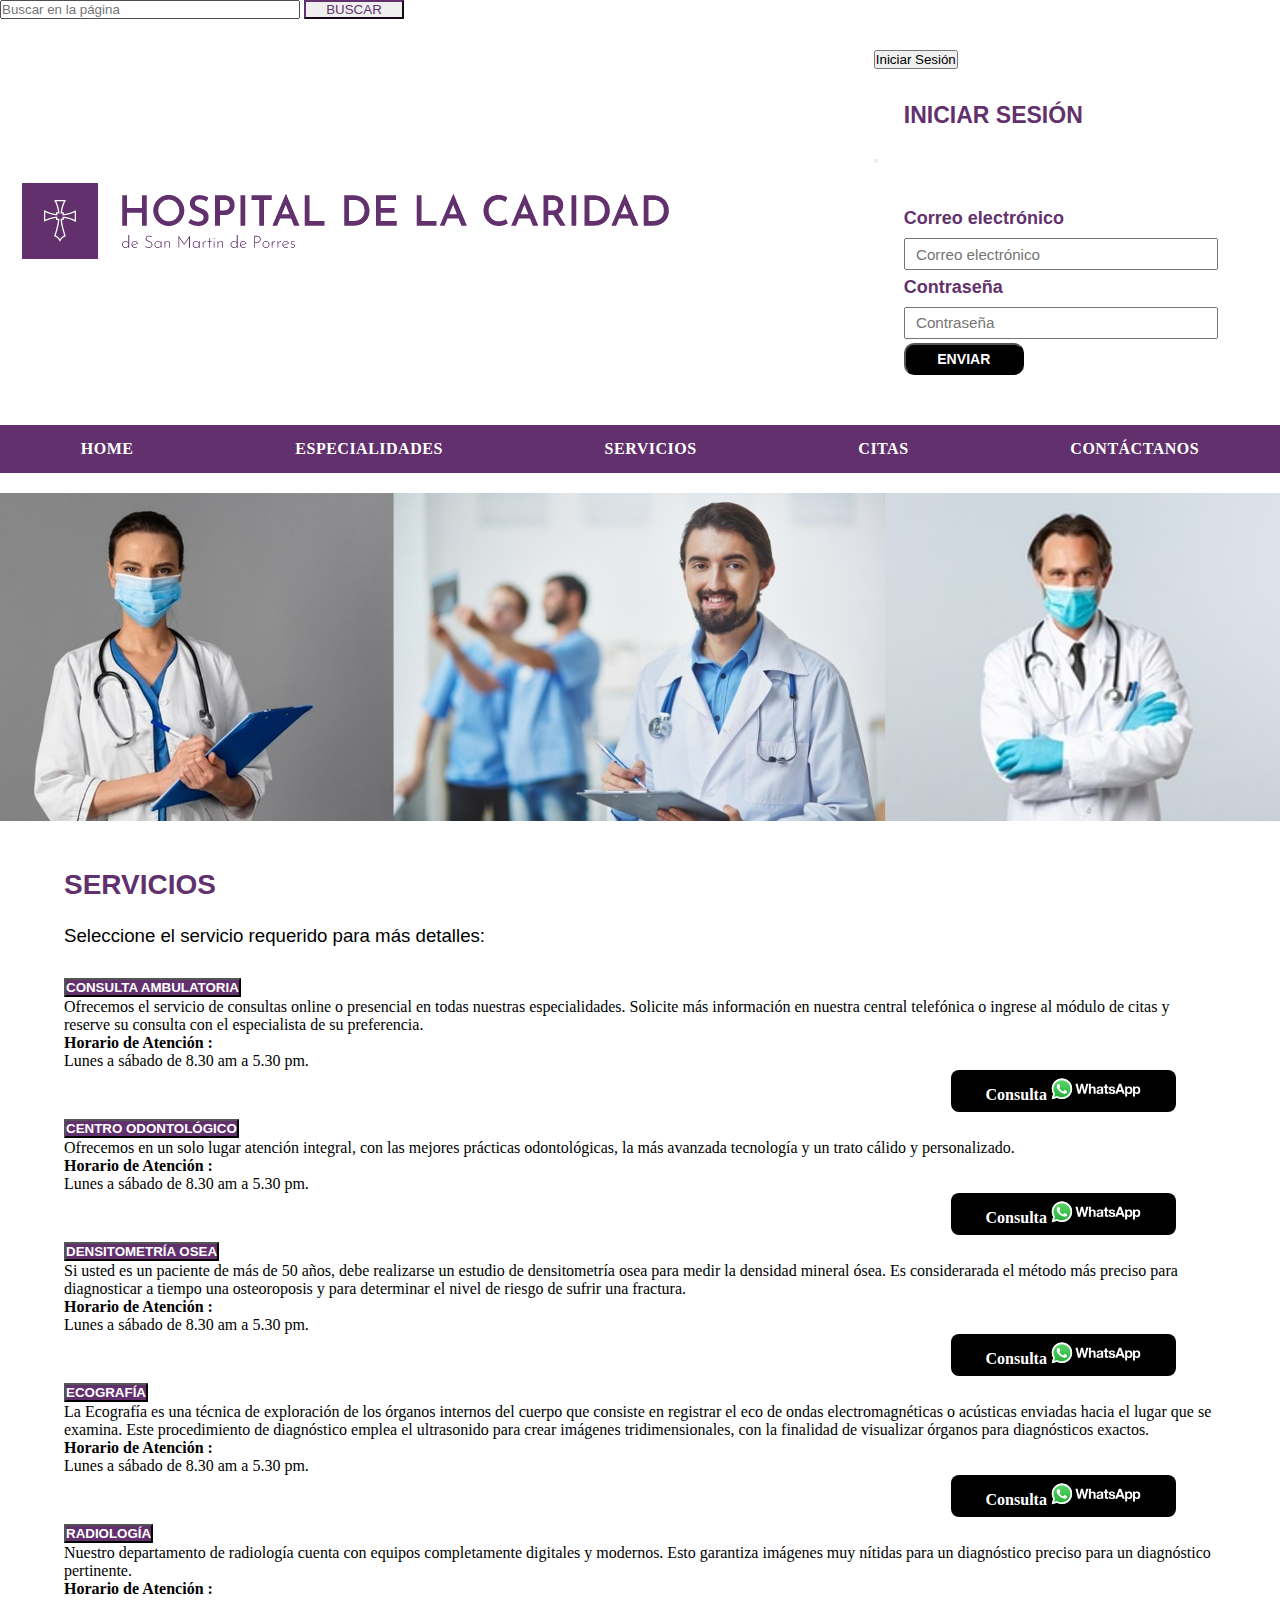
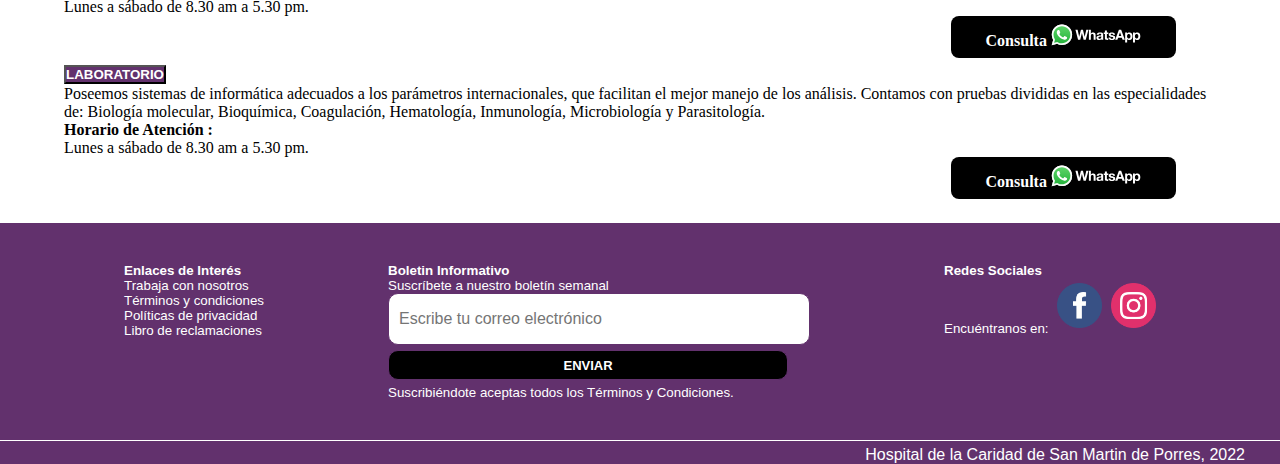
<file: paginas/servicio.html>
<!DOCTYPE html>
<html lang="es">
<head>
    <meta charset="UTF-8">
    <meta http-equiv="X-UA-Compatible" content="IE=edge">
    <meta name="viewport" content="width=device-width, initial-scale=1.0">
    <!--Descripción del site-->
    <meta name="description" content="Hospital de la Caridad de San Martín de Porres es una institución de salud que ofrece campañas de salud y atenciones médicas gratuitas para los pacientes más necesitados.">
    <!--Keywords-->
    <meta name="keywords" content="hospital de la caridad, hospital de la caridad de san martin de porres, hospital de san martin de porres, hospital de la caridad">
    <!--Favicon-->
    <link rel="shortcut icon" href="../imagenes/favicon-hospital-de-la-caridad.png">
    <!--CSS boostrap-->
    <link href="https://cdn.jsdelivr.net/npm/bootstrap@5.1.3/dist/css/bootstrap.min.css" rel="stylesheet" integrity="sha384-1BmE4kWBq78iYhFldvKuhfTAU6auU8tT94WrHftjDbrCEXSU1oBoqyl2QvZ6jIW3" crossorigin="anonymous">
    <!--Mi CSS-->
    <link rel="stylesheet" href="../css/estilos.css">
    <!--Titulo de la página-->
    <title> Servicios </title>
</head>

<body>
    <!--Navbar Buscador-->
    <nav class="navbar navbar-light bg-light">
        <div class="container-fluid">
            <a class="navbar-brand"></a>
            <form class="d-flex">
                <input class="form-control me-2" type="search" placeholder="Buscar en la página" aria-label="Search">
                <button class="btn btn-outline-success" type="submit"> BUSCAR </button>
            </form>
        </div>
    </nav>
    <!--Contenedor de Logo e Inicio de sesión-->
    <div class="gridContainer">
        <div class="gridItem box2">
            <a href="../index.html">
            <img src="../imagenes/logo-hospital-de-la-caridad.png" alt="logo e isotipo de Hospital de la Caridad de San Martín de Porres">
            </a>
        </div>
        <div class="gridItem box3">
        <!--Contenedor de botón de INICIAR SESION-->
        <div class="containerBodyCuenta">
            <button class="btn btn-secondary" type="button" data-bs-toggle="offcanvas" data-bs-target="#offcanvasRight" aria-controls="offcanvasRight">Iniciar Sesión</button>
                <div class="offcanvas offcanvas-end" tabindex="-1" id="offcanvasRight" aria-labelledby="offcanvasRightLabel">
                <div class="offcanvas-header">
                <h5 class="tituloInicioSesion" id="offcanvasRightLabel">INICIAR SESIÓN</h5>
                <button type="button" class="btn-close text-reset" data-bs-dismiss="offcanvas" aria-label="Close"></button>
                </div>
                <div class="offcanvas-body">
                    <!--FORMULARIO al clickear INICIAR SESION-->
                    <div class="contenedorFormulario">
                        <!--espacio para ingresar correo electrónico-->
                        <form method="post"> 
                            <h2 class="formularioSesionSubtitulo">Correo electrónico</h2>
                            <input class="formularioSesionSubtitulo1" type="email" placeholder="Correo electrónico" name="email"></p>
                        </form>
                        <!--espacio para ingresar contraseña-->
                        <form method="post"> 
                            <h2 class="formularioSesionSubtitulo">Contraseña</h2>
                            <input class="formularioSesionSubtitulo1" type="password" placeholder="Contraseña" name="password"></p>
                        </form>
                        <!--botón de ENVIAR-->
                        <form method="post"> 
                            <input class="formularioEnviar" type="submit" value="ENVIAR">
                        </form>
                    </div>
                    <!--FIN DE FORMULARIO-->
                </div>
                </div>
        </div>
        </div>
    </div> 
    <!--Navbar enlaces internos del website-->
    <section>
        <input type="checkbox" id="btn-menu">
        <label for="btn-menu"> <img src="../iconos/hamburguesa-icon.png" alt="ícono menú hamburguesa desplegable"> </label>
        <nav class="menu">
            <ul>
                <li><a href="../index.html">  HOME  </a></li>
                <li><a href="../paginas/especialidad.html">  ESPECIALIDADES  </a></li>
                <li><a href="../paginas/servicio.html">  SERVICIOS  </a></li>
                <li><a href="../paginas/cita.html">  CITAS  </a></li>
                <li><a href="../paginas/contacto.html">  CONTÁCTANOS  </a></li>
            </ul>
        </nav>
    </section>
    <!--Imágenes que describen el propósito de la página-->
    <section class="cabeceraImage">
      <img src="../imagenes/servicios.jpg" alt="foto de tres doctores sonriendo a la cámara">
    </section>

    <!--Solo título de la pagina para que el usuario no se pierda-->
    <section class="descripcionServicio">
        <h2> SERVICIOS </h2>
        <p>Seleccione el servicio requerido para más  detalles:</p>
    </section>
    <!--Lista de especialidades-->
    <div class="containerBody">
        <div class="accordion" id="accordionExample">
        <div class="accordion-item">
            <h2 class="accordion-header" id="headingOne">
            <button class="accordion-button" type="button" data-bs-toggle="collapse" data-bs-target="#collapseOne" aria-expanded="true" aria-controls="collapseOne">
                CONSULTA AMBULATORIA
            </button>
            </h2>
            <div id="collapseOne" class="accordion-collapse collapse show" aria-labelledby="headingOne" data-bs-parent="#accordionExample">
            <div class="accordion-body">
                Ofrecemos el servicio de consultas online o presencial en todas nuestras especialidades. Solicite más información en nuestra central telefónica o ingrese al módulo de citas y reserve su consulta con el especialista de su preferencia.
                <p> Horario de Atención : </p>
                <ul class="listaHorario">
                <li> Lunes a sábado de 8.30 am a 5.30 pm. </li>
                </ul>
                <aside class="reserva">
                    <a href="../paginas/error.html"> Consulta <img src="../iconos/whatsapp.svg" alt="imagen de whatsapp"> </a>
                </aside>
        
            </div>
            </div>
        </div>
        <div class="accordion-item">
            <h2 class="accordion-header" id="headingTwo">
            <button class="accordion-button collapsed" type="button" data-bs-toggle="collapse" data-bs-target="#collapseTwo" aria-expanded="false" aria-controls="collapseTwo">
                CENTRO ODONTOLÓGICO
            </button>
            </h2>
            <div id="collapseTwo" class="accordion-collapse collapse" aria-labelledby="headingTwo" data-bs-parent="#accordionExample">
            <div class="accordion-body">
                Ofrecemos en un solo lugar atención integral, con las mejores prácticas odontológicas, la más avanzada tecnología y un trato cálido y personalizado.
                <p> Horario de Atención : </p>
                <ul class="listaHorario">
                <li> Lunes a sábado de 8.30 am a 5.30 pm. </li>
                </ul>
                <aside class="reserva">
                    <a href="../paginas/error.html"> Consulta <img src="../iconos/whatsapp.svg" alt="imagen de whatsapp"> </a>
                </aside>
            </div>
            </div>
        </div>
        <div class="accordion-item">
            <h2 class="accordion-header" id="headingThree">
            <button class="accordion-button collapsed" type="button" data-bs-toggle="collapse" data-bs-target="#collapseThree" aria-expanded="false" aria-controls="collapseThree">
                DENSITOMETRÍA OSEA
            </button>
            </h2>
            <div id="collapseThree" class="accordion-collapse collapse" aria-labelledby="headingThree" data-bs-parent="#accordionExample">
            <div class="accordion-body">
                Si usted es un paciente de más de 50 años, debe realizarse un estudio de densitometría osea para medir la densidad mineral ósea. Es considerarada el método más preciso para diagnosticar a tiempo una osteoroposis y para determinar el nivel de riesgo de sufrir una fractura.<p> 
                    <p> Horario de Atención : </p>
                    <ul class="listaHorario">
                    <li> Lunes a sábado de 8.30 am a 5.30 pm. </li>
                    </ul>
                    <aside class="reserva">
                        <a href="../paginas/error.html"> Consulta <img src="../iconos/whatsapp.svg" alt="imagen de whatsapp"> </a>
                    </aside>
                </div>
            </div>
        </div>
        <div class="accordion-item">
            <h2 class="accordion-header" id="headingFour">
            <button class="accordion-button collapsed" type="button" data-bs-toggle="collapse" data-bs-target="#collapseFour" aria-expanded="false" aria-controls="collapseFour">
                ECOGRAFÍA
            </button>
            </h2>
            <div id="collapseFour" class="accordion-collapse collapse" aria-labelledby="headingFour" data-bs-parent="#accordionExample">
            <div class="accordion-body">
                La Ecografía es una técnica de exploración de los órganos internos del cuerpo que consiste en registrar el eco de ondas electromagnéticas o acústicas enviadas hacia el lugar que se examina. Este procedimiento de diagnóstico emplea el ultrasonido para crear imágenes tridimensionales, con la finalidad de visualizar órganos para diagnósticos exactos.
                <p> Horario de Atención : </p>
                <ul class="listaHorario">
                <li> Lunes a sábado de 8.30 am a 5.30 pm. </li>
                </ul>
                <aside class="reserva">
                    <a href="../paginas/error.html"> Consulta <img src="../iconos/whatsapp.svg" alt="imagen de whatsapp"> </a>
                </aside>
            </div>
            </div>
        </div>
        <div class="accordion-item">
            <h2 class="accordion-header" id="headingFive">
            <button class="accordion-button collapsed" type="button" data-bs-toggle="collapse" data-bs-target="#collapseFive" aria-expanded="false" aria-controls="collapseFive">
                RADIOLOGÍA
            </button>
            </h2>
            <div id="collapseFive" class="accordion-collapse collapse" aria-labelledby="headingFive" data-bs-parent="#accordionExample">
            <div class="accordion-body">
                Nuestro departamento de radiología cuenta con equipos completamente digitales y modernos. Esto garantiza imágenes muy nítidas para un diagnóstico preciso para un diagnóstico pertinente.
                <p> Horario de Atención : </p>
                <ul class="listaHorario">
                <li> Lunes a sábado de 8.30 am a 5.30 pm. </li>
                </ul>
                <aside class="reserva">
                    <a href="../paginas/error.html"> Consulta <img src="../iconos/whatsapp.svg" alt="imagen de whatsapp"> </a>
                </aside>
            </div>
            </div>
        </div>
        <div class="accordion-item">
            <h2 class="accordion-header" id="headingSix">
            <button class="accordion-button collapsed" type="button" data-bs-toggle="collapse" data-bs-target="#collapseSix" aria-expanded="false" aria-controls="collapseSix">
                LABORATORIO
            </button>
            </h2>
            <div id="collapseSix" class="accordion-collapse collapse" aria-labelledby="headingSix" data-bs-parent="#accordionExample">
            <div class="accordion-body">
                Poseemos sistemas de informática adecuados a los parámetros internacionales, que facilitan el mejor manejo de los análisis. Contamos con pruebas divididas en las especialidades de: Biología molecular, Bioquímica, Coagulación, Hematología, Inmunología, Microbiología y Parasitología.
                <p> Horario de Atención : </p>
                <ul class="listaHorario">
                <li> Lunes a sábado de 8.30 am a 5.30 pm. </li>
                </ul>
                <aside class="reserva">
                    <a href="../paginas/error.html"> Consulta <img src="../iconos/whatsapp.svg" alt="imagen de whatsapp"> </a>
                </aside>
            </div>
            </div>
        </div>
        </div>
    </div>

  <!--Footer de Página-->
  <footer>
      <div class="contenedorFooter">
          <div class="itemFooter1">
              <h4> Enlaces de Interés </h4>
              <ul>
                  <li> Trabaja con nosotros </li>
                  <li> Términos y condiciones </li>
                  <li> Políticas de privacidad </li>
                  <li> Libro de reclamaciones </li>
              </ul>
          </div>                                       
          <div class="itemFooter2">
              <h4>Boletin Informativo</h4>
              <p class="textFooterBoletin">Suscríbete a nuestro boletín semanal</p>
              <!--espacio para ingresar el correo electrónico-->
              <div class="contenedorSuscripcion">
              <form action="#" method="post">
                  <input class="sendEmail" type="email" placeholder="Escribe tu correo electrónico" name="email">
                  <!--Botón de ENVIAR-->
                  <input class="parte2Submit" type="submit" value="ENVIAR">
              </form>
              </div>
              <p class="textoCondicionSuscrip"> Suscribiéndote aceptas todos los Términos y Condiciones. </p>
          </div>
          <div class="itemFooter3">
              <h4> Redes Sociales</h4>
              <p> Encuéntranos en: 
              <a href="https://www.facebook.com/HCSMPop/"><img class="footerImageRedes" src="../iconos/facebook-icon.png" alt="logo red social facebook"></a>
              <a href="https://www.instagram.com/explore/locations/124790134807522/museo-casa-de-san-martin-de-porres/"><img class="footerImageRedes" src="../iconos/instagram-icon.png" alt="logo red social instagram"></a>
              </p>
          </div>
      </div>
      <div class="contenedorFooter1">
          <div class="itemFooter4">
              <p class="parte4texto"> Hospital de la Caridad de San Martin de Porres, 2022 </p>
          </div>
      </div>
  </footer>

  <!--JAVA Bootstrap-->
  <script src="https://cdn.jsdelivr.net/npm/bootstrap@5.1.3/dist/js/bootstrap.bundle.min.js" integrity="sha384-ka7Sk0Gln4gmtz2MlQnikT1wXgYsOg+OMhuP+IlRH9sENBO0LRn5q+8nbTov4+1p" crossorigin="anonymous"></script>

</body>
</html>
</file>
<file: css/estilos.css>
*{
    margin: 0;
    padding: 0;
}
/*  Página Principal - Index*/
/*  Navbar Buscador*/
.form-control{
    width: 18.75rem;
}
.d-flex .btn-outline-success {
    border-color: rgb(98, 49, 109);
    color: rgb(98, 49, 109);
    width: 6.25rem;
}
.d-flex .btn-outline-success:hover{
    background-color:rgb(98, 49, 109);
    color: white;
}

/*  Contenedor de Logo e Inicio de Sesión*/
.gridContainer {
    display: grid;
    grid-template-columns: repeat(2, 1fr);
    grid-auto-rows: auto;
    gap: 1.25rem;
    grid-template-areas:
    "box1 box1"
    "box2 box3"
    "box4 box4"
}
.gridItem {
    background-color: transparent;
    border: solid 0px black;
    display: flex;
    justify-content: center;
    align-items:center;
}
.box2 {
    grid-area: box2;
}
.box3 {
    text-decoration: none;
    grid-area: box3;
    justify-content:flex-end;
    align-items:flex-end;
    font-family:'Gill Sans', 'Gill Sans MT', Calibri, 'Trebuchet MS', sans-serif;
    font-weight: bolder;
    font-size: 1.25rem;
    color: rgb(98, 49, 109);
    line-height: 1.8;
    padding-right: 2rem;
    border: solid 0px black;
}

/*  Inicio OffCanvas para registro de Inicio de Sesión*/
.containerBodyCuenta .btn {
    width: 6.25rem;
}
.containerBodyCuenta .btn:hover{
    background-color:#123456;
    color: white;
    border-radius: 0.31rem;
}
.containerBodyCuenta .btn-secondary{
    width: fit-content;
}
.contenedorFormulario{
    margin: 1.88rem;
}
.tituloInicioSesion{
    color: rgb(98, 49, 109);
    font-weight: bolder;
    margin-left: 1.88rem;
    font-weight: bolder;
    padding-top: 20px;
    font-size: 23px;
}
.formularioSesionSubtitulo{
    font-size: 0.84rem;
    font-weight: bold;
    font-size: 18px;
}
.formularioSesionSubtitulo1{
    width: 18.75rem;
    height: 1.75rem;
    font-size: 0.95rem;
    padding-left: 0.63rem;
}
.formularioEnviar{
    color:white;
    background-color: black;
    font-family: 'Montserrat', sans-serif;
    font-weight: bold;
    font-size: 0.88rem;
    width: 7.5rem;
    height: 2rem;
    border-radius: 0.63rem;
    margin: 0px;
}
.formularioEnviar:hover{
    color:white;
    background-color: #123456;
    font-family: 'Montserrat', sans-serif;
    font-weight: bold;
    width: 7.5rem;
    height: 2rem;
    border-radius: 0.63rem;
    margin: 0px;
}

/*  Enlaces internos de website*/
section {
    width: 100%;
    background-color: rgb(98, 49, 109);
}
#btn-menu{
    display: none;
}
section label {
    display: none;
    width: 3.44rem;
    height: 3.44rem;
    padding: 0.63rem;
}
section label:hover {
    cursor: pointer;
    background: rgba(0, 0, 0, 0.3);
}
.menu ul {
    margin: 0;
    list-style: none;
    padding: 0;
    display: flex;
    font-weight: bolder;
    justify-content: flex-end;
}
.menu li{
    text-align: center;
    flex-grow: 1;
    letter-spacing: 0.5px;
    text-align: center;
    position: relative;
    transition: all .3s;
}
.menu li span{
    position: relative;
}
.menu li:after{
    position: absolute;
    content: "";
    top: 0;
    left: 0;
    width: 0;
    height: 100%;
    background: #ffe601;
    transition: all .35s;
}
.menu li:hover{
    background: #ffe601;
}
.menu li a:hover{
    color: rgb(98, 49, 109);
    font-weight: bolder;
}
.menu li a {
    display: block;
    padding: 0.94rem 1.25rem;    
    text-decoration: none;
    color: #fff;
}

/*  Empieza container del Slider  */
.containerSlider{
    display: flex;
    justify-content: center;
    align-items:center;
    margin: 20px;
    z-index: 1;
}
.carousel{
    width: 79rem;
    height: auto;
}
.carousel-inner h2{
    position: absolute;
    border-radius: 20px;
    padding: 10px;
    margin: 10px;
    left: 60%;
    top:65%;
    transform: translate(-10%, -10%);
    text-align: right;
    font-family:'Gill Sans', 'Gill Sans MT', Calibri, 'Trebuchet MS', sans-serif;
    font-weight: bold;
    color: #123456;
    letter-spacing: 1.5px;
}
.carousel-inner h2.carouselRight{
    position: absolute;
    background-color: rgb(255, 255, 255, 0.4);
    border-radius: 20px;
    padding: 10px;
    margin: 10px;
    top:65%;
    transform: translate(-10%, -10%);
    text-align: right;
    font-family:'Gill Sans', 'Gill Sans MT', Calibri, 'Trebuchet MS', sans-serif;
    font-size: 25pt;
    color: #123456;
    font-weight: bold;
    letter-spacing: 1.5px;
}
.carousel-inner h2.carouselLeft{
    position: absolute;
    border-radius: 20px;
    padding: 10px;
    margin: 10px;
    top:15%;
    transform: translate(-150%, 180%);
    text-align: left;
    font-family:'Gill Sans', 'Gill Sans MT', Calibri, 'Trebuchet MS', sans-serif;
    font-weight: bold;
    color: #123456;
    letter-spacing: 1.5px;
}
.carousel-control-prev-icon {
    background-color: grey;
}
.carousel-control-next-icon {
    background-color: grey;
}

/*  Contenedor Contenido Página Principal  */
.contenedorFlex {
    display: flex;
    flex-wrap: wrap;
    width: 100%;
    text-align: center;
    margin-bottom: 1rem;
}
.contenedorFlex div.item{
    background-color: rgb(219, 203, 223);
    color: #123456;
    font-size: 14pt;
    margin: 1rem 3rem;
    padding: 2rem;
    flex: 1 400px;
    border-radius: 30px;
}
.contenedorFlex2 {
    display: flex;
    flex-wrap: wrap;
    text-align: center;
    margin-bottom: 1rem;
}
.contenedorFlex div.item2{
    background-color: rgb(219, 203, 223);
    color: white;
    flex: 1 400px;
}
.contenedorFlex div iframe{
    width: auto;
}
h3{
    font-weight: bold;
}

/*  Contenedor para el Footer */
.contenedorFooter{
    display: flex;
    flex-wrap: wrap;
    width: 100%;
    justify-content: space-evenly;
    background-color:rgb(98, 49, 109);
    color: white;
    font-family:'Gill Sans', 'Gill Sans MT', Calibri, 'Trebuchet MS', sans-serif;
    font-size: 10pt;
    padding: 40px 0px;
}
div .itemFooter1{
    margin: 0;
    padding: 0;
    align-items: center;
}
.itemFooter1 ul{
    list-style-type: none;
    text-decoration: none;
    padding: 0;
    align-items: center;
}
.itemFooter2 p{
    margin: 0;
    padding: 0;
}
.itemFooter2 form input.sendEmail {
    border: solid 1px rgb(98, 49, 109);
    font-family: 'Gill Sans', 'Gill Sans MT', Calibri, 'Trebuchet MS', sans-serif;
    width:400px;
    height: 30px;
    padding: 10px;
    font-size:medium;
    border-radius: 10px;
    margin-right: 10px;
}
form .parte2Submit{
    display: flex;
    border: solid 1px rgb(98, 49, 109);
    color:white; 
    font-family:'Gill Sans', 'Gill Sans MT', Calibri, 'Trebuchet MS', sans-serif;
    background-color: black;
    font-weight: bold; 
    width:400px;
    height: 30px;
    font-size: 13px;
    border-radius: 10px;
    margin: 5px 0px;
    justify-content: center;
}
form .parte2Submit:hover{
    color:rgb(98, 49, 109); 
    font-family:'Gill Sans', 'Gill Sans MT', Calibri, 'Trebuchet MS', sans-serif;
    background-color: #ffe601;
    font-weight: bold; 
    width:400px;
    height: 30px;
    font-size: 13px;
    border-radius: 10px;
    margin: 5px 0px;
}
.contenedorSuscripcion{
    display: flex;
    justify-content: center;
}
.footerImageRedes{
    width: 45px;
    height: 45px;
    padding: 5px 0px 5px 5px;
}
.contenedorFooter1{
    display: flex;
    justify-content: end;
    background-color: rgb(98, 49, 109);
    font-family:'Gill Sans', 'Gill Sans MT', Calibri, 'Trebuchet MS', sans-serif;
    color: white;
    margin: 0;
    padding: 0px 35px;
    border-top: solid 0.5px white;
}
.parte4texto{
    padding-top: 5px;
}
h4{
    font-weight: bolder;
}

/*  Página Especialidades  */
.cabeceraImage{
    background-color: transparent;
}
.cabeceraImage img{
    width: 100%; 
    padding-top: 20px; 
    padding-bottom: 20px;
}
section.descripcionEspecialidad {
    background-color: transparent;
    font-family:'Gill Sans', 'Gill Sans MT', Calibri, 'Trebuchet MS', sans-serif;
    font-size: 14pt;
}
.descripcionEspecialidad h2{
    color: rgb(98, 49, 109);
    font-weight: bolder;
    margin: 1.5rem 3rem;
    padding: 0rem 1rem;
}
.descripcionEspecialidad p{
    margin: 0.5rem 3rem;
    padding: 0rem 1rem;
}
.containerBody{
    margin: 1.5rem 3rem;
    padding: 0rem 1rem;
}
.doctoresLista {
    display: flex;
    align-items:left;
    gap: 5px;
}
.accordion-body p{
    font-weight: bold;
}
.cita {
    display: flex;
    justify-content: flex-end;
    align-items:center;
    padding: 0px 40px;
}
.cita button{
    background-color: black;
}
.cita a {
    list-style-type: none;
    text-decoration: none;
    background-color: black;
    color: white;
    text-align: center;
    border: solid 0px black;
    font-weight: bolder;
    padding: 8px 30px;
    border-radius: 8px;
}
.cita a:hover{
    background-color:rgb(98, 49, 109);
    color: white;
}
.accordion-item{
    background-color: white;
}
.accordion-button{
    background-color: rgb(98, 49, 109);
    color: white;
    font-weight: bolder;
}
.accordion-button:hover{
    background-color: #ffe601;
    color: rgb(98, 49, 109);
    font-weight: bolder;
}
.listaDoctores{
    margin: 0px;
    padding: 0px;
}
.listaDoctores li{
    list-style-type: none;
    text-decoration: none;
    border: solid 0px black;
}
/*  Página Servicios  */
section.descripcionServicio {
    background-color: transparent;
    font-family:'Gill Sans', 'Gill Sans MT', Calibri, 'Trebuchet MS', sans-serif;
    font-size: 14pt;
}
.descripcionServicio h2{
    color: rgb(98, 49, 109);
    font-weight: bolder;
    margin: 1.5rem 3rem;
    padding: 0rem 1rem;
}
.descripcionServicio p{
    margin: 0.5rem 3rem;
    padding: 0rem 1rem;
}
.listaHorario{
    margin: 0px;
    padding: 0px;
}
.listaHorario li{
    list-style-type: none;
    text-decoration: none;
    border: solid 0px black;
}
.reserva {
    display: flex;
    justify-content: flex-end;
    align-items:center;
    padding: 0px 40px;
}
.reserva a {
    list-style-type: none;
    text-decoration: none;
    background-color: black;
    color: white;
    text-align: center;
    border: solid 0px black;
    font-weight: bolder;
    padding: 8px 0px;
    border-radius: 8px;
    background-color: black;
}
.reserva a:hover{
    background-color:rgb(98, 49, 109);
    color: white;
}
.reserva a img{
    width: 40%;
    height: 40%;
}

/*  Página Reserva de Citas  */
section.descripcionReservaCita {
    background-color: transparent;
    font-family:'Gill Sans', 'Gill Sans MT', Calibri, 'Trebuchet MS', sans-serif;
    font-size: 14pt;
}
.descripcionReservaCita ul {
    list-style-type: none;
    text-decoration: none;
    margin: 3rem 15rem;
    padding-bottom: 3rem;
}
.descripcionReservaCita ul li{
    padding-top: 2rem;
}
.descripcionReservaCita ul li img{
    margin: 0rem 2rem;
    width: 5rem;
    height: 5rem;
}
.descripcionReservaCita h2{
    color: rgb(98, 49, 109);
    font-weight: bolder;
    margin: 1.5rem 3rem;
    padding: 0rem 1rem;
}
.descripcionReservaCita p{
    margin: 0.5rem 3rem;
    padding: 0rem 1rem;
}
li.textoReserva1{
    display: flex;
    flex-wrap: wrap;
    align-items: center;
}
li.textoReserva1 p{
    margin: 0;
    padding: 0;
}
li.textoReserva1 section{
    height: 2.5rem;
    display: flex;
    flex-wrap: wrap;
    justify-content: end;
    margin-right: 7rem;
}
li.textoReserva1 section button{
    display: flex;
    flex-wrap: wrap;
}
.contenedorFormularioCitas form{
    display: flex;
    flex-direction: row;
    padding: 10px 0px 10px 0px;
}
.contenedorFormularioCitas form h2.formularioCitasSubtitulo{
    color: rgb(98, 49, 109);
    justify-content: left;
    padding-top: 10px;
    padding-right: 10px;
    font-weight: bolder;
}
.modal-title{
    font-weight: bolder;
    color: rgb(98, 49, 109);
    padding-left: 20px;
}
.textoReserva1 section{
    background-color: transparent;
}
section .btn-reserva .btn{
    display: flex;
    flex-direction: column;
    background-color: black;
    font: white;
    font-weight: bold;
}
section .btn-reserva .btn:hover{
    display: flex;
    flex-direction: column;
    background-color: rgb(98, 49, 109);
}
.btn-cancelar{
    background-color: white;
    color: rgb(98, 49, 109);
    border: solid 1px rgb(98, 49, 109);
    font-weight: bolder;
}
.btn-reserva-int{
    background-color: rgb(98, 49, 109);
    color: white;
    font-weight: bolder;
}
.btn-cancelar:hover{
    background-color: black;
    color: white;
}
.btn-reserva-int:hover{
    background-color: black;
    color: white;
}

/*  Página de Contacto  */
section.descripcionContacto{
    background-color: transparent;
    font-family:'Gill Sans', 'Gill Sans MT', Calibri, 'Trebuchet MS', sans-serif;
    font-size: 14pt;
}
.descripcionContacto h2{
    color: rgb(98, 49, 109);
    font-weight: bolder;
    margin: 1.5rem 3rem;
    padding: 0rem 1rem;
}
.descripcionContacto p{
    margin: 0.5rem 3rem;
    padding: 0rem 1rem;
}

.medio{
    padding: 3rem 7rem;
    display: flex;
    flex-wrap: wrap;
    align-items: center;
}
.medio img{
    width: 10rem;
    height: 10rem;
}
.medio section{
    width: 70%;
    background-color: transparent;
    margin-left: 3rem;
}


/*  Página Servicios  */
section.descripcionServicio {
    background-color: transparent;
    font-family:'Gill Sans', 'Gill Sans MT', Calibri, 'Trebuchet MS', sans-serif;
    font-size: 14pt;
}
.descripcionServicio h2{
    color: rgb(98, 49, 109);
    font-weight: bolder;
    margin: 1.5rem 3rem;
    padding: 0rem 1rem;
}
.descripcionServicio p{
    margin: 0.5rem 3rem;
    padding: 0rem 1rem;
}

.descripcionServicio h2{
    color: rgb(98, 49, 109);
    font-weight: bolder;
}

.listaHorario{
    margin: 0px;
    padding: 0px;
}

.listaHorario li{
    list-style-type: none;
    text-decoration: none;
    border: solid 0px black;
}

.reserva {
    display: flex;
    justify-content: flex-end;
    align-items:center;
    padding: 0px 40px;
}

.reserva a {
    list-style-type: none;
    text-decoration: none;
    background-color: black;
    color: white;
    text-align: center;
    border: solid 0px black;
    font-weight: bolder;
    padding: 8px 0px;
    border-radius: 8px;
    background-color: black;
}

.reserva a:hover{
    background-color:rgb(98, 49, 109);
    color: white;
}

.reserva a img{
    width: 40%;
    height: 40%;
}

/*  Página Reserva de Citas  */
section.descripcionReservaCita {
    background-color: transparent;
    font-family:'Gill Sans', 'Gill Sans MT', Calibri, 'Trebuchet MS', sans-serif;
    font-size: 14pt;
}
.descripcionReservaCita ul {
    list-style-type: none;
    text-decoration: none;
    margin: 3rem 15rem;
    padding-bottom: 3rem;
}
.descripcionReservaCita ul li{
    padding-top: 2rem;
}
.descripcionReservaCita ul li img{
    margin: 0rem 2rem;
    width: 5rem;
    height: 5rem;
}
.descripcionReservaCita h2{
    color: rgb(98, 49, 109);
    font-weight: bolder;
    margin: 1.5rem 3rem;
    padding: 0rem 1rem;
}
.descripcionReservaCita p{
    margin: 0.5rem 3rem;
    padding: 0rem 1rem;
}
li.textoReserva1{
    display: flex;
    flex-wrap: wrap;
    align-items: center;
    color: rgb(98, 49, 109);
}
li.textoReserva{
    color: rgb(98, 49, 109);
}
li.textoReserva1 section{
    height: 2.5rem;
    display: flex;
    flex-wrap: wrap;
    justify-content: end;
    margin-right: 7rem;
}
li.textoReserva1 section button{
    display: flex;
    flex-wrap: wrap;
}
.contenedorGeneral {
    padding: 30px;
    margin: 30px;
    border: solid 0px rgb(98, 49, 109);
    margin: 10px;
}

div div.contenedorFormularioCitas{
    display: flex;
    flex-direction: column;
    justify-content: flex-end;
    align-items: center;
    border: solid 0px black;
}

div div h3.formularioCitasTitulo{
    font-family: 'Gill Sans', 'Gill Sans MT', Calibri, 'Trebuchet MS', sans-serif;
    line-height: 1.5;
    font-size: 20pt;
    color: rgb(98, 49, 109);
    padding: 40px;
}

div div h2.formularioCitasSubtitulo{
    font-family:'Gill Sans', 'Gill Sans MT', Calibri, 'Trebuchet MS', sans-serif;
    line-height: 1.5;
    font-size: 13pt;
    color: black;
    border: solid transparent 1px;
}
.textoReserva1 section{
    background-color: transparent;
}
section .btn-reserva .btn{
    display: flex;
    flex-direction: column;
    background-color: black;
    font: white;
}
section .btn-reserva .btn:hover{
    display: flex;
    flex-direction: column;
    background-color: rgb(98, 49, 109);
}

/*  Página de Contacto  */
.medio{
    padding: 3rem 7rem;
    display: flex;
    flex-wrap: wrap;
    align-items: center;
}
.medio img{
    width: 10rem;
    height: 10rem;
}
.medio section{
    width: 70%;
    background-color: transparent;
    margin-left: 3rem;
}
.subtituloContacto{
    font-weight: bolder;
    color: #123456;
}
.contactoTexto{
    color: rgb(98, 49, 109);
}
.contactoTextoCursiva{
    color: rgb(98, 49, 109);
    font-style: italic;
}

/* Página en mantenimiento */
.mantenimiento{
    border: black;
    padding: 50px;
    background-color: white;
}
.imagenMantenimiento{
    display: flex;
    flex-direction: row;
    justify-content: center;
}
.backForward{
    display: flex;
    flex-direction: row;
    justify-content: space-evenly;
}
.backForward a{
    text-decoration: none;
    color: #3b3939;
    list-style-type: none;
    background-color: #ffa700;
    font-weight: bolder;
    width:300px;
    height: 50px;
    font-size: 18px;
    border-radius: 10px;
    text-align: center;
    padding: 10px 0px;
}
.backForward a:hover{
    color: white;
    background-color: #123456;
    align-items: center;
}

/*  Media Queries*/
@media (max-width:1024px) {
    .descripcionReservaCita ul {
        list-style-type: none;
        text-decoration: none;
        margin: 3rem 10rem;
        padding-bottom: 3rem;
    }
    .textoReserva{
        display: flex;
        flex-direction: row;
    }
    li.textoReserva1 section{
        height: 2.5rem;
        display: flex;
        flex-wrap: wrap;
        justify-content: end;
        margin-right: 4rem;
    }
}
@media (max-width:861px) {
    .box2 img {
        width: 520.5px;
        height: 85.5px;
    }
    .itemFooter1{
        display: none;
    }
    .containerBody{
        margin: 1rem;
        padding: 1rem;
    }
    .carousel-inner h2{
        top:58%;
        font-size: 18pt;
    }
    .carousel-inner h2.carouselRight{
        margin: 7px;
        padding: 10px 20px 10px 0px;
        top:10%;
        transform: translate(-10%, -10%);
        font-size: 17pt;
    }
    .carousel-inner h2.carouselLeft{
        transform: translate(-150%, 135%);
        font-size: 17pt;
    }
    .descripcionReservaCita ul {
        margin: 3rem;
        padding-bottom: 3rem;
    }    
    .descripcionReservaCita ul li{
        padding-top: 2rem;
    }
    .descripcionReservaCita ul li img{
        margin: 0rem 2rem;
        width: 5rem;
        height: 5rem;
    }
    .textoReserva{
        align-items: center;
    }
    li.textoReserva1 section{
        height: 2.5rem;
        display: flex;
        flex-wrap: wrap;
        justify-content: end;
        margin-right: 6rem;
    }
    .textoReserva1 p{
        width: 60%;
        padding: 0;
        margin: 0;
    }
    .medio section{
        width: 60%;
        background-color: transparent;
        margin-left: 3rem;
    }
}

@media (max-width:768px) {
    section label {
        display: block;
    }
    .menu {
        position: absolute;
        background: rgb(98, 49, 109);
        width: 70%;
        margin-left: -70%;
        transition: all 0.5s;
        z-index: 2;
    }
    .menu ul {
        flex-direction: column;
    }
    .menu li {
        border-top: solid 1px white;
    }

    #btn-menu:checked ~ .menu {
        margin: 0;
    }
    .box2 img {
        width: 415px;
        height: 68px;
    }
    .descripcionReservaCita ul {
        margin: 1rem;
        padding-left: 0;
    }    
    .contenedorSuscripcion{
        display: flex;
        justify-content:flex-start;
    }
    .carousel-inner h2{
        font-size: 16pt;
    }
    .carousel-inner h2.carouselLeft{
        transform: translate(-150%, 125%);
        font-size: 15.5pt;
    }
}

@media (max-width:640px) {
    .contenedorFlex div.item{
        color: white;
        margin: 1rem 2rem;
        padding: 2rem;
        flex: 1 400px;
    }    
    .box2 img {
        width: 307px;
        height: 50px;
    }
    .descripcionReservaCita ul li img{
        width: 3rem;
        height: 3rem;
        margin-right: 1rem;
        padding-right: 0;
    }
    .descripcionReservaCita ul li.textoReserva{
        display: flex;
        flex-direction: row;
    }
    .itemFooter2{
        margin: 0rem 3rem;
        flex: 1 300px;
    }
    .textFooterBoletin{
        font-size: 14px;
    }
    .itemFooter3{
        display: flex;
        align-items: center;
        margin: 0rem 3rem;
        margin-top: 2rem;
        flex: 1 300px;
    }
    .itemFooter3 p{
        margin-top: 1rem;
        margin-left: 1.5rem;
        flex: 1 300px;
        font-size: 14px;
    }
    .itemFooter3 p a{
        width: 50px;
        height: 50px;
    }
    .carousel-inner h2{
        top:58%;
        font-size: 13pt;
    }
    .carousel-inner h2.carouselRight{
        font-size: 12.5pt;
    }
    .carousel-inner h2.carouselLeft{
        transform: translate(-155%, 140%);
        font-size: 11.5pt;
    }
    .item2 img{
        width: 100%;
    }
    .medio{
        padding: 1.5rem 4rem;
        font-size: 11pt;
    }
    .medio img{
        width: 8.8rem;
        height: 8.5rem;
    }
    .medio section{
        width: 60%;
        background-color: transparent;
        margin-left: 3rem;
    }
    .descripcionContacto h2{
        font-size: 12pt;
        font-weight: bolder;
        color: rgb(98, 49, 109);
        padding: 1rem 5rem;
    }
    .descripcionContacto p{
        font-size: 11pt;
        padding: 1rem 5rem;
    }
    .medio{
        padding: 1.5rem 4rem;
        font-size: 11pt;
    }
    .medio img{
        width: 8.8rem;
        height: 8.5rem;
    }
    .medio section{
        width: 60%;
        background-color: transparent;
        margin-left: 3rem;
    }
    section.descripcionContacto{
        background-color: transparent;
    }
    .descripcionContacto h2{
        font-size: 12pt;
        font-weight: bolder;
        color: rgb(98, 49, 109);
        padding: 1rem 5rem;
    }
    .descripcionContacto p{
        font-size: 11pt;
        padding: 1rem 5rem;
    }
}

@media (max-width:640px) {
    .item2 img{
        width: 100%;
    }
    .reserva {
        display: flex;
        justify-content: center;
        padding: 20px 40px;
    }
    .descripcionReservaCita h2{
        font-size: 15pt;
    }
    .descripcionReservaCita p{
        font-size: 11pt;
    }
    .textoReserva{
        font-size: 11pt;
    }
    .textoReserva1{
        font-size: 11pt;
    }
    .descripcionReservaCita ul li img{
        width: 2.5rem;
        height: 2.5rem;
        margin-right: 1rem;
        padding-right: 0;
    }
    .contenedorFooter{
        display: flex;
        flex-wrap: wrap;
        text-align: center;
    }
    .contenedorSuscripcion{
        display: flex;
        justify-content:center;
    }
    .itemFooter3{
        padding: 0rem 3rem;
    }
}

@media (max-width:540px) {
    .contenedorFlex div.item{
        margin: 0.3rem 1.3rem;
        padding: 1.2rem;
        flex: 1 400px;
    }
    .carousel-inner h2{
        font-size: 10pt;
    }
    .carousel-inner h2.carouselRight{
        font-size: 11pt;
    }
    .carousel-inner h2.carouselLeft{
        transform: translate(-165%, 92%);
        font-size: 10pt;
    }
    section.descripcionEspecialidad {
        background-color: transparent;
        font-family:'Gill Sans', 'Gill Sans MT', Calibri, 'Trebuchet MS', sans-serif;
        font-size: 13pt;
    }
    .descripcionEspecialidad h2{
        color: rgb(98, 49, 109);
        font-weight: bolder;
        margin: 1.5rem 2rem;
        padding: 0;
    }
    .descripcionEspecialidad p{
        margin: 0rem 2rem;
        padding: 0;
    }
    section.descripcionServicio {
        background-color: transparent;
        font-family:'Gill Sans', 'Gill Sans MT', Calibri, 'Trebuchet MS', sans-serif;
        font-size: 13pt;
    }
    .descripcionServicio h2{
        color: rgb(98, 49, 109);
        font-weight: bolder;
        margin: 1.5rem 2rem;
        padding: 0;
    }
    .descripcionServicio p{
        margin: 0rem 2rem;
        padding: 0;
    }
    li.textoReserva1 section{
        height: 2.5rem;
        display: flex;
        flex-wrap: wrap;
        justify-content: end;
        margin-right: 3.7rem;
    }
    .medio img{
        width: 6rem;
        height: 6rem;
    }
}

@media (max-width:480px) {
    .carousel-inner h2{
        font-size: 9pt;
    }
    .carousel-inner h2.carouselRight{
        font-size: 9pt;
    }
    .carousel-inner h2.carouselLeft{
        transform: translate(-165%, 95%);
        font-size: 8pt;
    }
    .contenedorFlex div.item{
        padding: 1rem;
    }
    .containerBody{
        margin: 0rem 1rem;
        padding: 1rem;
    }
    .medio img{
        width: 5rem;
        height: 5rem;
    }
    .medio section{
        width: 50%;
        background-color: transparent;
        margin-left: 2rem;
        font-size: 10pt;
    }
    .descripcionContacto h2{
        font-size: 11pt;
    }
    .descripcionContacto p{
        font-size: 10pt;
    }
    .textoReserva{
        margin-right: 1rem;
    }
    .itemFooter3 p{
        display: flex;
        flex-direction: column;
        align-items: center;
        margin: 0;
        padding: 0;
    }
    .itemFooter3 p a img{
        width: 50px;
        height: 50px;
    }
    .itemFooter3{
        display: flex;
        flex-wrap: wrap;
        justify-content: center;
    }
    .itemFooter3 h4{
        font-size: 12pt;
    }
    .itemFooter3 p{
        display: flex;
        flex-direction: row;
        justify-content: center;
        margin: 0;
        padding: 0;
    }
    .medio img{
        width: 5rem;
        height: 5rem;
    }
    .medio section{
        width: 50%;
        background-color: transparent;
        margin-left: 2rem;
        font-size: 10pt;
    }
    .descripcionContacto h2{
        font-size: 11pt;
    }
    .descripcionContacto p{
        font-size: 10pt;
    }
}

@media (max-width:396px) {
    .form-control{
        width: 16rem;
    }
    .carousel-inner h2{
        font-size: 7pt;
        width: 200px;
        left: 165px;
        top:91px;
    }
    .carousel-inner h2.carouselRight{
        font-size: 7pt;
        padding: 10px;
        width: 200px;
        left: 150px;
        top: 9px;
    }
    .carousel-inner h2.carouselLeft{
        transform: translate(-80%, 95%);
        font-size: 7pt;
        width: 200px;
    }
    .box3{
        display: none;
    }
    .accordion-body{
        font-size: 11pt;
    }
    .cita {
        display: flex;
        justify-content: center;
        padding: 20px 40px;
    }    
    .cabeceraImage img{
        display: none;
    }
    .contenedorFlex div.item{
        padding: 0.5rem;
    }
    .contenedorSuscripcion{
        display: flex;
        justify-content:center;
    }    
    .itemFooter2 form input.sendEmail {
        width:300px;
        height: 30px;
    }
    form .parte2Submit{
        width:300px;
        height: 30px;
    }
    form .parte2Submit:hover{
        width:300px;
        height: 30px;
    }
    .parte4texto{
        font-size: 11pt;
    }
    .cabeceraImage{
        display: none;
    }
    .contenedorContacto{
        display: flex;
        flex-wrap: wrap;
    }
    .medio{
        display: flex;
        flex-direction: column;
        justify-content: center;
        align-content: center;
        margin: 1rem;
        padding: 0;
        width: 350px;
    }
    .medio img{
        padding: 0;
        margin: 0;
    }
    .medio section{
        padding: 0;
        margin:1rem 0rem;
        width: 100%;
    }
    .medio section p{
        display: flex;
        flex-wrap: wrap;
        margin: 0rem 3rem;
    }
    section.descripcionContacto{
        margin: 0;
    }
    .descripcionContacto h2{
        margin: 1.5rem 0rem 0rem 0rem;
        text-align: center;
    }
    .descripcionContacto p{
        margin:0;
        margin:0;
        text-align: center;
    }
}

@media (max-width:393px) {
    .textoReserva1{
        display: flex;
        flex-wrap: wrap;
    }
    .textoReserva1 p{
        width: 60%;
        padding: 1rem 0rem;
        margin: 0;
    }
}
@media (max-width:393px) {
    .textoReserva1{
        display: flex;
        flex-wrap: wrap;
    }
    .textoReserva1 p{
        width: 60%;
        padding: 1rem 0rem;
        margin: 0;
    }
}
@media (max-width:320px) {
    .form-control{
        width: 11rem;
    }
    .d-flex .btn-outline-success {
        width: 4rem;
        font-size: 10pt;
        padding: 0;
    }
    .box2 img{
        width: 250px;
        height: 41px;
    }
    .containerSlider{
        display: none;
    }
    .contenedorFlex{
        padding: 0;
        margin-top: 5px;
        margin-bottom: 5px;
    }
    .contenedorFlex h3{
        font-size: 12pt;
    }
    .contenedorFlex p{
        font-size: 10pt;
    }
    .contenedorFlex div.item{
        background-color: transparent;
        color: black;
        margin: 0.1rem 0.1rem;
        padding: 0.5rem;
        flex: 1 200px;
    }
    .contenedorFlex div iframe{
        width: 100%;
    }
    .contenedorFlex div.item2{
        background-color: white;
    }    
    section.descripcionEspecialidad {
        background-color: transparent;
        font-family:'Gill Sans', 'Gill Sans MT', Calibri, 'Trebuchet MS', sans-serif;
        font-size: 11.5pt;
    }
    .descripcionEspecialidad h2{
        color: rgb(98, 49, 109);
        font-weight: bolder;
        margin: 1.5rem 2rem;
        padding: 0;
        font-size: 16pt;
    }
    .descripcionEspecialidad p{
        margin: 0rem 2rem;
        padding: 0;
    }
    section.descripcionServicio {
        background-color: transparent;
        font-family:'Gill Sans', 'Gill Sans MT', Calibri, 'Trebuchet MS', sans-serif;
        font-size: 11.5pt;
    }
    .descripcionServicio h2{
        color: rgb(98, 49, 109);
        font-weight: bolder;
        margin: 1.5rem 2rem;
        padding: 0;
        font-size: 16pt;
    }
    .descripcionServicio p{
        margin: 0rem 2rem;
        padding: 0;
    }
    li.textoReserva1{
        display: flex;
        flex-direction: row;
    }
    li.textoReserva1 p{
        width: 50%;
        padding: 0;
        margin: 0;
    }
    .btn-reserva{
        padding-top: 0.5rem;
    }
    .accordion-body{
        font-size: 10pt;
    }
    .cita {
        display: flex;
        justify-content: center;
        padding: 20px 40px;
    }    
    .cita a{
        font-size: 11px;
    }
    .containerBody{
        margin: 0.5rem;
        padding: 0.5rem;
    }
    .descripcionReservaCita h2{
        font-size: 12pt;
        margin: 1.5rem;
    }
    .descripcionReservaCita p{
        font-size: 12pt;
        margin: 2rem;
        padding-bottom: 0;
    }
    .descripcionReservaCita p.parrafo{
        font-size: 12pt;
        margin: 0rem 1.5rem;
        padding-bottom: 0;
    }
    .descripcionReservaCita ul{
        margin: 0;
        padding: 0;
    }
    .descripcionReservaCita ul li img{
        height: 3rem;
        width: 3rem;
    }
    .itemFooter2 form input.sendEmail {
        width:230px;
        height: 30px;
    }
    form .parte2Submit{
        width:230px;
        height: 30px;
    }
    form .parte2Submit:hover{
        width:230px;
        height: 30px;
    }
    .itemFooter2 h4{
        font-size: 12pt;
    }
    .parte4texto{
        font-size: 8.5pt;
    }
}
</file>
